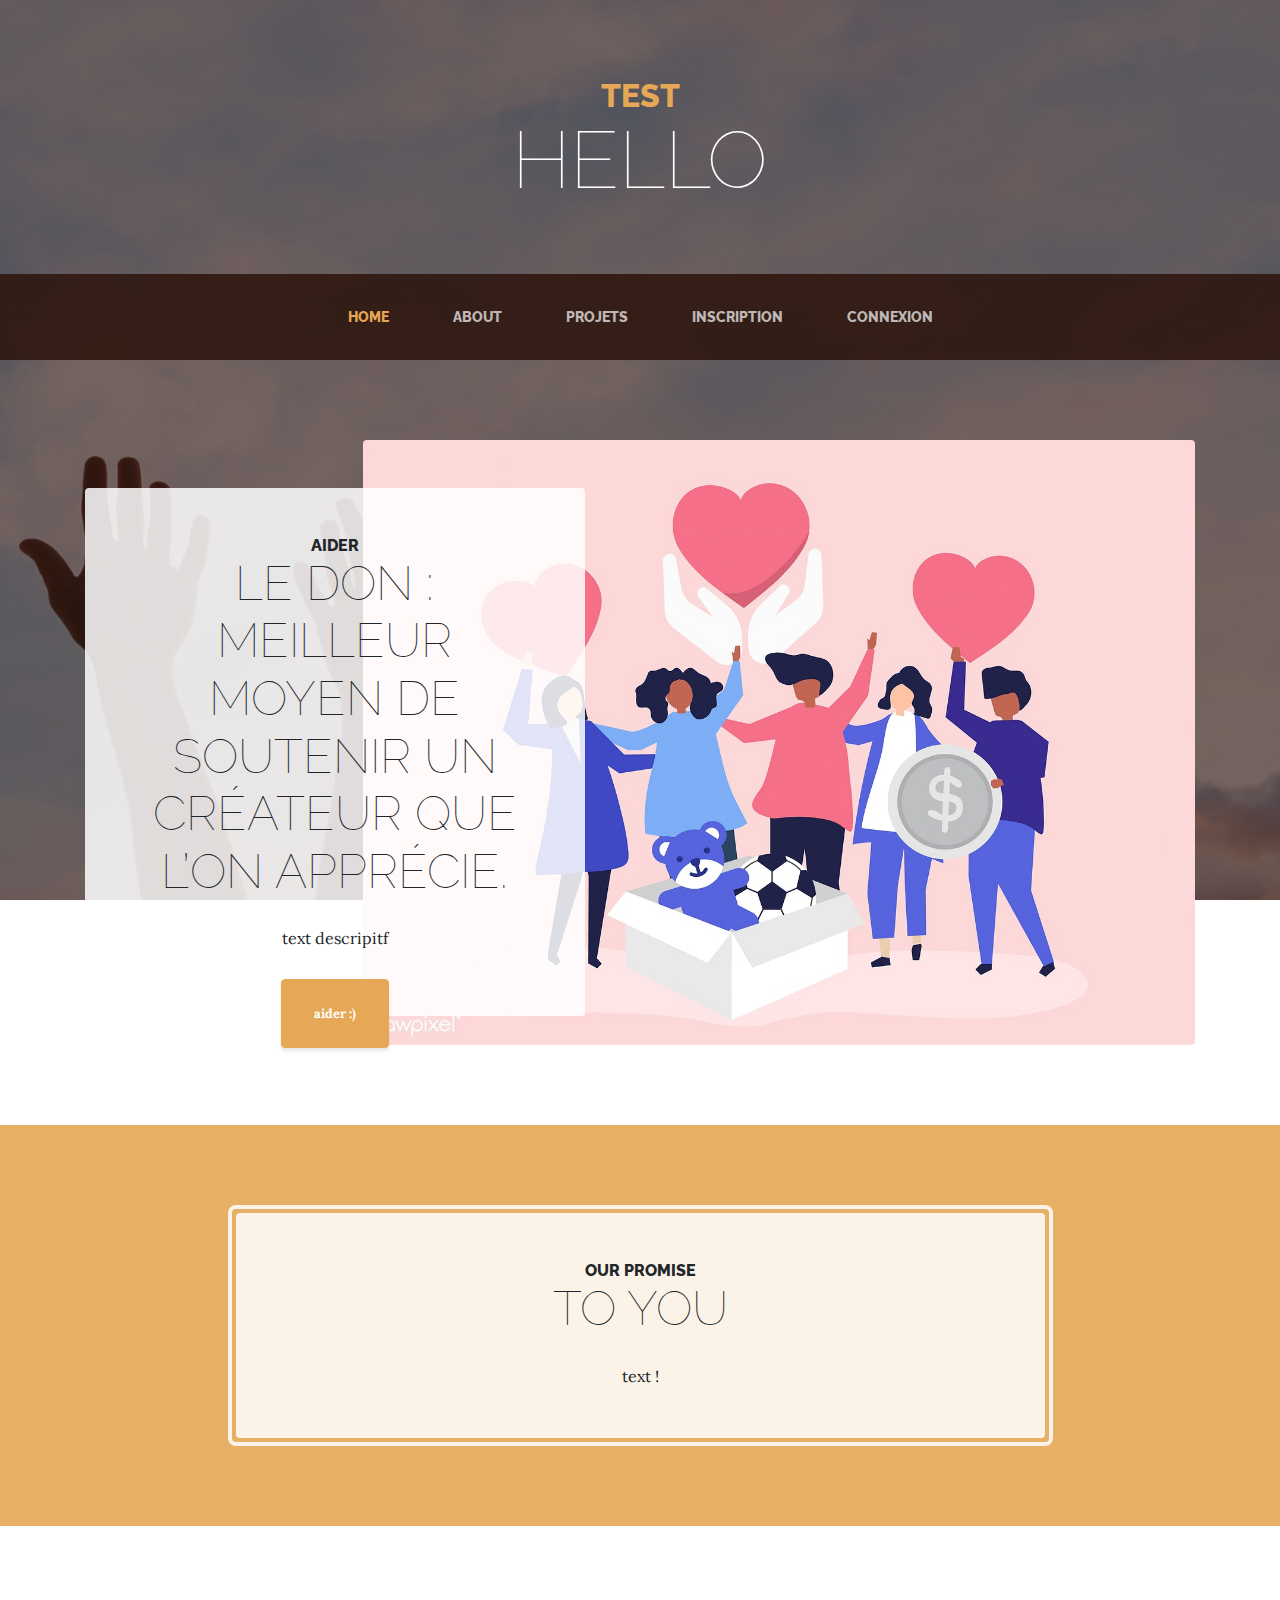
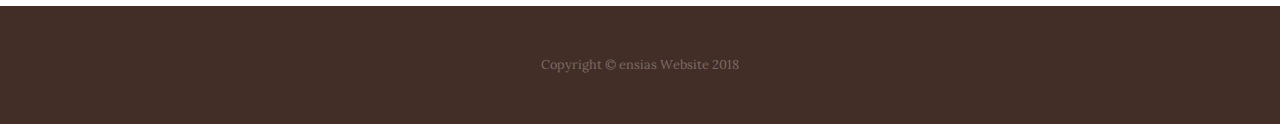
<file: WebContent/index.html>
<!DOCTYPE html>
<html lang="en">

  <head>

    <meta charset="utf-8">
    <meta name="viewport" content="width=device-width, initial-scale=1, shrink-to-fit=no">
    <meta name="description" content="">
    <meta name="author" content="">

    <title>Business Casual - Start Bootstrap Theme</title>

    <!-- Bootstrap core CSS -->
    <link href="vendor/bootstrap/css/bootstrap.min.css" rel="stylesheet">

    <!-- Custom fonts for this template -->
    <link href="https://fonts.googleapis.com/css?family=Raleway:100,100i,200,200i,300,300i,400,400i,500,500i,600,600i,700,700i,800,800i,900,900i" rel="stylesheet">
    <link href="https://fonts.googleapis.com/css?family=Lora:400,400i,700,700i" rel="stylesheet">

    <!-- Custom styles for this template -->
    <link href="css/business-casual.min.css" rel="stylesheet">

  </head>

  <body>

    <h1 class="site-heading text-center text-white d-none d-lg-block">
      <span class="site-heading-upper text-primary mb-3">test</span>
      <span class="site-heading-lower">hello</span>
    </h1>
   
                

    <!-- Navigation -->
    <nav class="navbar navbar-expand-lg navbar-dark py-lg-4" id="mainNav">
      <div class="container">
        <a class="navbar-brand text-uppercase text-expanded font-weight-bold d-lg-none" href="#">Start Bootstrap</a>
        <button class="navbar-toggler" type="button" data-toggle="collapse" data-target="#navbarResponsive" aria-controls="navbarResponsive" aria-expanded="false" aria-label="Toggle navigation">
          <span class="navbar-toggler-icon"></span>
        </button>
        <div class="collapse navbar-collapse" id="navbarResponsive">
          <ul class="navbar-nav mx-auto">
            <li class="nav-item active px-lg-4">
              <a class="nav-link text-uppercase text-expanded" href="index.html">Home
                <span class="sr-only">(current)</span>
              </a>
            </li>
            <li class="nav-item px-lg-4">
              <a class="nav-link text-uppercase text-expanded" href="about.html">About</a>
            </li>
            <li class="nav-item px-lg-4">
              <a class="nav-link text-uppercase text-expanded" href="products.html">Projets</a>
            </li>
            <li class="nav-item px-lg-4">
              <a class="nav-link text-uppercase text-expanded" href="inscription">Inscription</a>
            </li>
             <li class="nav-item px-lg-4">
              <a class="nav-link text-uppercase text-expanded" href="connexion">Connexion</a>
            </li>
          </ul>
        </div>
      </div>
    </nav>

    <section class="page-section clearfix">
      <div class="container">
        <div class="intro">
          <img class="intro-img img-fluid mb-3 mb-lg-0 rounded" src="img/intro.jpg" alt="">
          <div class="intro-text left-0 text-center bg-faded p-5 rounded">
            <h2 class="section-heading mb-4">
              <span class="section-heading-upper">aider</span>
              <span class="section-heading-lower">Le don : meilleur moyen de soutenir un créateur que l’on apprécie.</span>
            </h2>
            <p class="mb-3">text descripitf
            </p>
            <div class="intro-button mx-auto">
              <a class="btn btn-primary btn-xl" href="#">aider :)</a>
            </div>
          </div>
        </div>
      </div>
    </section>

    <section class="page-section cta">
      <div class="container">
        <div class="row">
          <div class="col-xl-9 mx-auto">
            <div class="cta-inner text-center rounded">
              <h2 class="section-heading mb-4">
                <span class="section-heading-upper">Our Promise</span>
                <span class="section-heading-lower">To You</span>
              </h2>
              <p class="mb-0">text !</p>
            </div>
          </div>
        </div>
      </div>
    </section>

    <footer class="footer text-faded text-center py-5">
      <div class="container">
        <p class="m-0 small">Copyright &copy; ensias Website 2018</p>
      </div>
    </footer>

    <!-- Bootstrap core JavaScript -->
    <script src="vendor/jquery/jquery.min.js"></script>
    <script src="vendor/bootstrap/js/bootstrap.bundle.min.js"></script>

  </body>

</html>
</file>
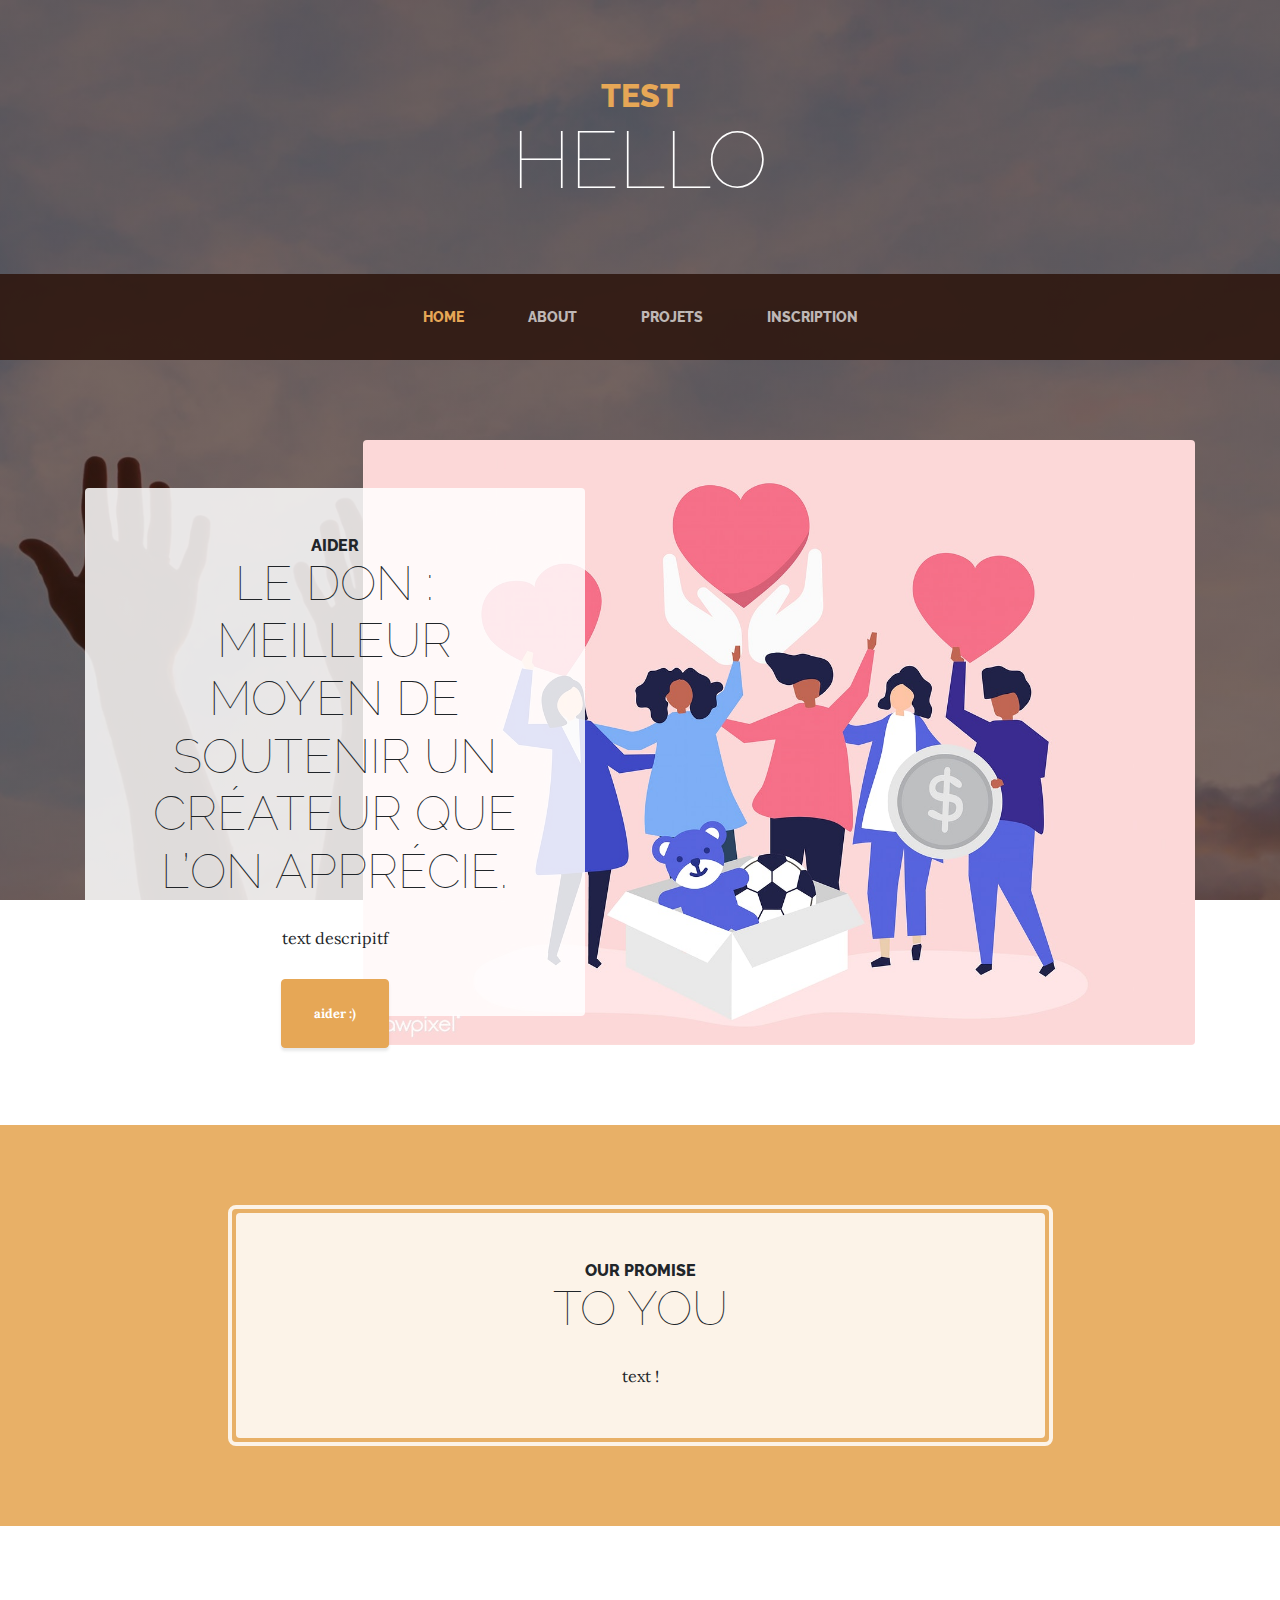
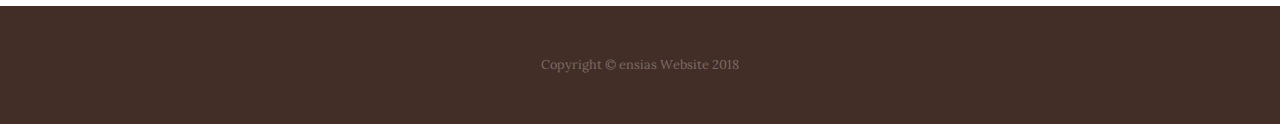
<file: Teamwork/iliass/WebContent/index.html>
<!DOCTYPE html>
<html lang="en">

  <head>

    <meta charset="utf-8">
    <meta name="viewport" content="width=device-width, initial-scale=1, shrink-to-fit=no">
    <meta name="description" content="">
    <meta name="author" content="">

    <title>Business Casual - Start Bootstrap Theme</title>

    <!-- Bootstrap core CSS -->
    <link href="vendor/bootstrap/css/bootstrap.min.css" rel="stylesheet">

    <!-- Custom fonts for this template -->
    <link href="https://fonts.googleapis.com/css?family=Raleway:100,100i,200,200i,300,300i,400,400i,500,500i,600,600i,700,700i,800,800i,900,900i" rel="stylesheet">
    <link href="https://fonts.googleapis.com/css?family=Lora:400,400i,700,700i" rel="stylesheet">

    <!-- Custom styles for this template -->
    <link href="css/business-casual.min.css" rel="stylesheet">

  </head>

  <body>

    <h1 class="site-heading text-center text-white d-none d-lg-block">
      <span class="site-heading-upper text-primary mb-3">test</span>
      <span class="site-heading-lower">hello</span>
    </h1>
   
                

    <!-- Navigation -->
    <nav class="navbar navbar-expand-lg navbar-dark py-lg-4" id="mainNav">
      <div class="container">
        <a class="navbar-brand text-uppercase text-expanded font-weight-bold d-lg-none" href="#">Start Bootstrap</a>
        <button class="navbar-toggler" type="button" data-toggle="collapse" data-target="#navbarResponsive" aria-controls="navbarResponsive" aria-expanded="false" aria-label="Toggle navigation">
          <span class="navbar-toggler-icon"></span>
        </button>
        <div class="collapse navbar-collapse" id="navbarResponsive">
          <ul class="navbar-nav mx-auto">
            <li class="nav-item active px-lg-4">
              <a class="nav-link text-uppercase text-expanded" href="index.html">Home
                <span class="sr-only">(current)</span>
              </a>
            </li>
            <li class="nav-item px-lg-4">
              <a class="nav-link text-uppercase text-expanded" href="about.html">About</a>
            </li>
            <li class="nav-item px-lg-4">
              <a class="nav-link text-uppercase text-expanded" href="products.html">Projets</a>
            </li>
            <li class="nav-item px-lg-4">
              <a class="nav-link text-uppercase text-expanded" href="store.html">inscription</a>
            </li>
          </ul>
        </div>
      </div>
    </nav>

    <section class="page-section clearfix">
      <div class="container">
        <div class="intro">
          <img class="intro-img img-fluid mb-3 mb-lg-0 rounded" src="img/intro.jpg" alt="">
          <div class="intro-text left-0 text-center bg-faded p-5 rounded">
            <h2 class="section-heading mb-4">
              <span class="section-heading-upper">aider</span>
              <span class="section-heading-lower">Le don : meilleur moyen de soutenir un créateur que l’on apprécie.</span>
            </h2>
            <p class="mb-3">text descripitf
            </p>
            <div class="intro-button mx-auto">
              <a class="btn btn-primary btn-xl" href="#">aider :)</a>
            </div>
          </div>
        </div>
      </div>
    </section>

    <section class="page-section cta">
      <div class="container">
        <div class="row">
          <div class="col-xl-9 mx-auto">
            <div class="cta-inner text-center rounded">
              <h2 class="section-heading mb-4">
                <span class="section-heading-upper">Our Promise</span>
                <span class="section-heading-lower">To You</span>
              </h2>
              <p class="mb-0">text !</p>
            </div>
          </div>
        </div>
      </div>
    </section>

    <footer class="footer text-faded text-center py-5">
      <div class="container">
        <p class="m-0 small">Copyright &copy; ensias Website 2018</p>
      </div>
    </footer>

    <!-- Bootstrap core JavaScript -->
    <script src="vendor/jquery/jquery.min.js"></script>
    <script src="vendor/bootstrap/js/bootstrap.bundle.min.js"></script>

  </body>

</html>
</file>
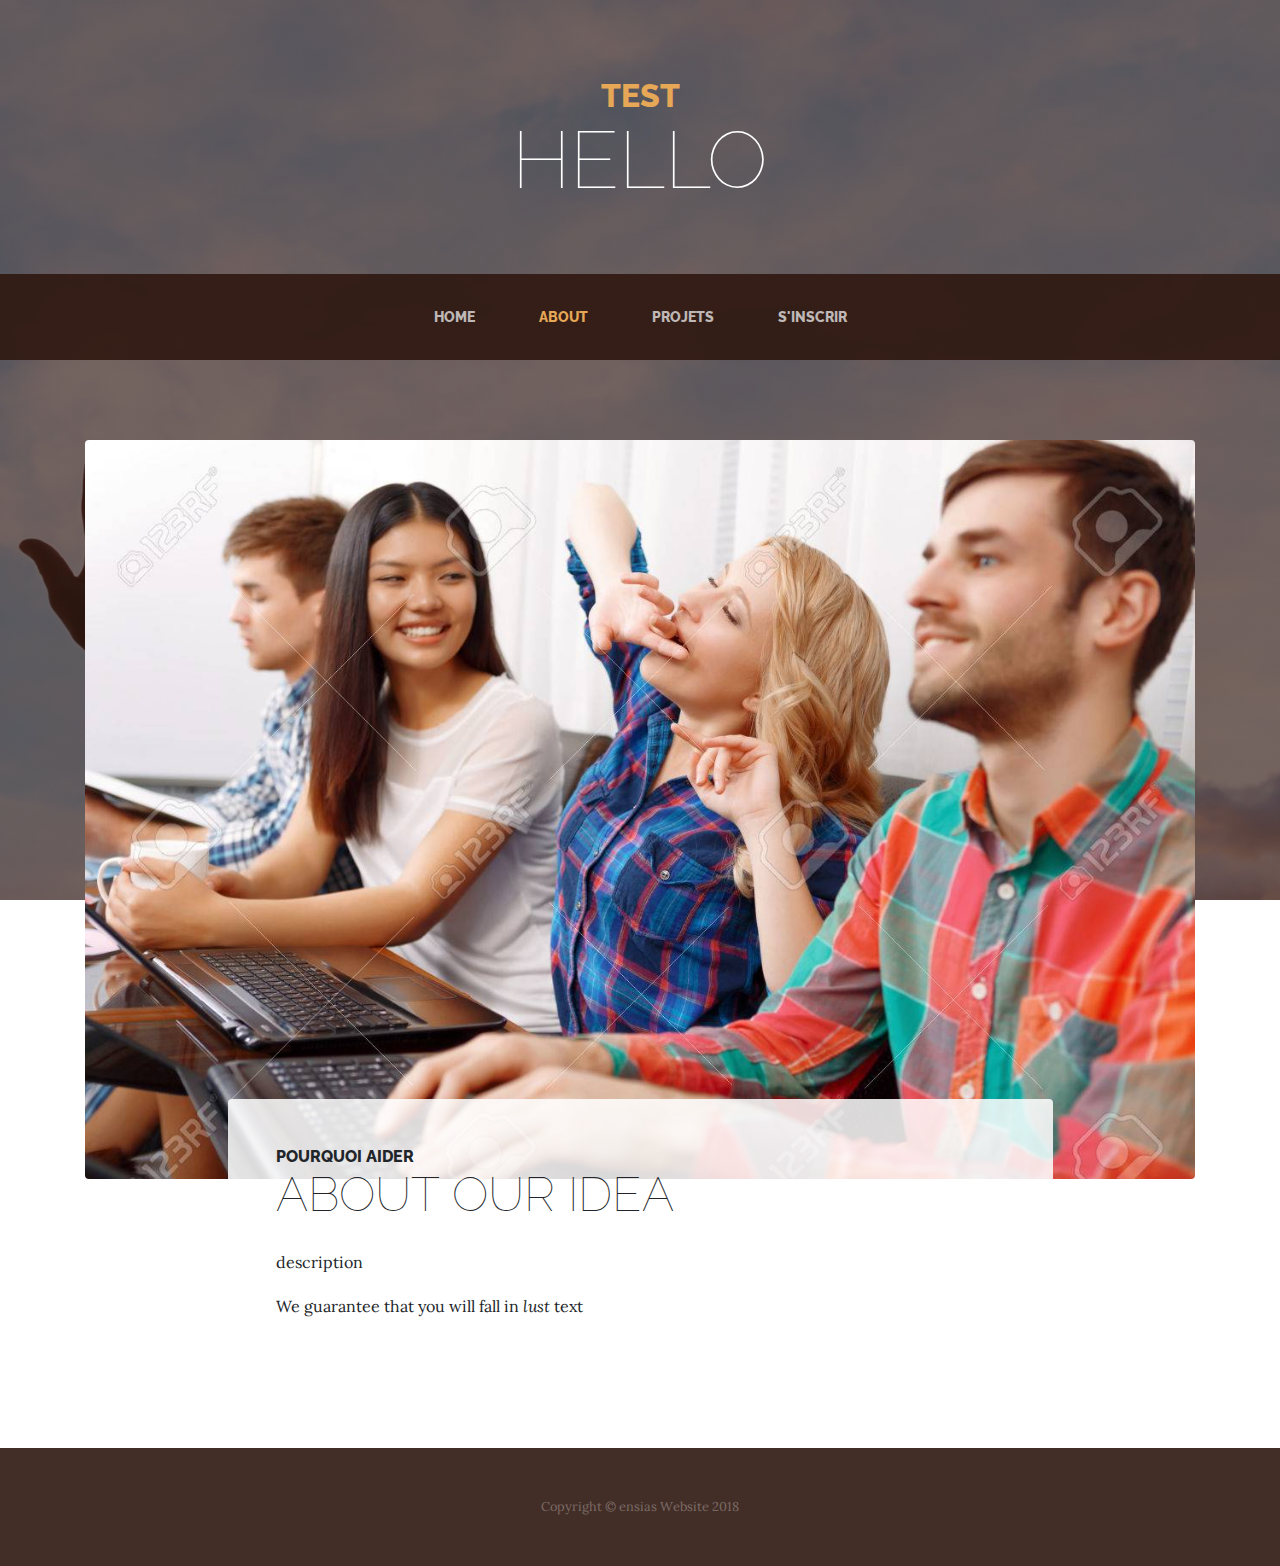
<file: WebContent/about.html>
<!DOCTYPE html>
<html lang="en">

  <head>

    <meta charset="utf-8">
    <meta name="viewport" content="width=device-width, initial-scale=1, shrink-to-fit=no">
    <meta name="description" content="">
    <meta name="author" content="">

    <title>Business Casual - Start Bootstrap Theme</title>

    <!-- Bootstrap core CSS -->
    <link href="vendor/bootstrap/css/bootstrap.min.css" rel="stylesheet">

    <!-- Custom fonts for this template -->
    <link href="https://fonts.googleapis.com/css?family=Raleway:100,100i,200,200i,300,300i,400,400i,500,500i,600,600i,700,700i,800,800i,900,900i" rel="stylesheet">
    <link href="https://fonts.googleapis.com/css?family=Lora:400,400i,700,700i" rel="stylesheet">

    <!-- Custom styles for this template -->
    <link href="css/business-casual.min.css" rel="stylesheet">

  </head>

  <body>

    <h1 class="site-heading text-center text-white d-none d-lg-block">
      <span class="site-heading-upper text-primary mb-3">test</span>
      <span class="site-heading-lower">hello</span>
    </h1>

    <!-- Navigation -->
    <nav class="navbar navbar-expand-lg navbar-dark py-lg-4" id="mainNav">
      <div class="container">
        <a class="navbar-brand text-uppercase text-expanded font-weight-bold d-lg-none" href="#">Start Bootstrap</a>
        <button class="navbar-toggler" type="button" data-toggle="collapse" data-target="#navbarResponsive" aria-controls="navbarResponsive" aria-expanded="false" aria-label="Toggle navigation">
          <span class="navbar-toggler-icon"></span>
        </button>
        <div class="collapse navbar-collapse" id="navbarResponsive">
          <ul class="navbar-nav mx-auto">
            <li class="nav-item px-lg-4">
              <a class="nav-link text-uppercase text-expanded" href="index.html">Home
                <span class="sr-only">(current)</span>
              </a>
            </li>
            <li class="nav-item active px-lg-4">
              <a class="nav-link text-uppercase text-expanded" href="about.html">About</a>
            </li>
            <li class="nav-item px-lg-4">
              <a class="nav-link text-uppercase text-expanded" href="products.html">Projets</a>
            </li>
            <li class="nav-item px-lg-4">
              <a class="nav-link text-uppercase text-expanded" href="store.html">s'inscrir</a>
            </li>
          </ul>
        </div>
      </div>
    </nav>

    <section class="page-section about-heading">
      <div class="container">
        <img class="img-fluid rounded about-heading-img mb-3 mb-lg-0" src="img/about.jpg" alt="">
        <div class="about-heading-content">
          <div class="row">
            <div class="col-xl-9 col-lg-10 mx-auto">
              <div class="bg-faded rounded p-5">
                <h2 class="section-heading mb-4">
                  <span class="section-heading-upper">pourquoi aider</span>
                  <span class="section-heading-lower">About Our idea</span>
                </h2>
                <p> description</p>
                <p class="mb-0">We guarantee that you will fall in <em>lust</em> text</p>
              </div>
            </div>
          </div>
        </div>
      </div>
    </section>

    <footer class="footer text-faded text-center py-5">
      <div class="container">
        <p class="m-0 small">Copyright &copy; ensias Website 2018</p>
      </div>
    </footer>

    <!-- Bootstrap core JavaScript -->
    <script src="vendor/jquery/jquery.min.js"></script>
    <script src="vendor/bootstrap/js/bootstrap.bundle.min.js"></script>

  </body>

</html>
</file>
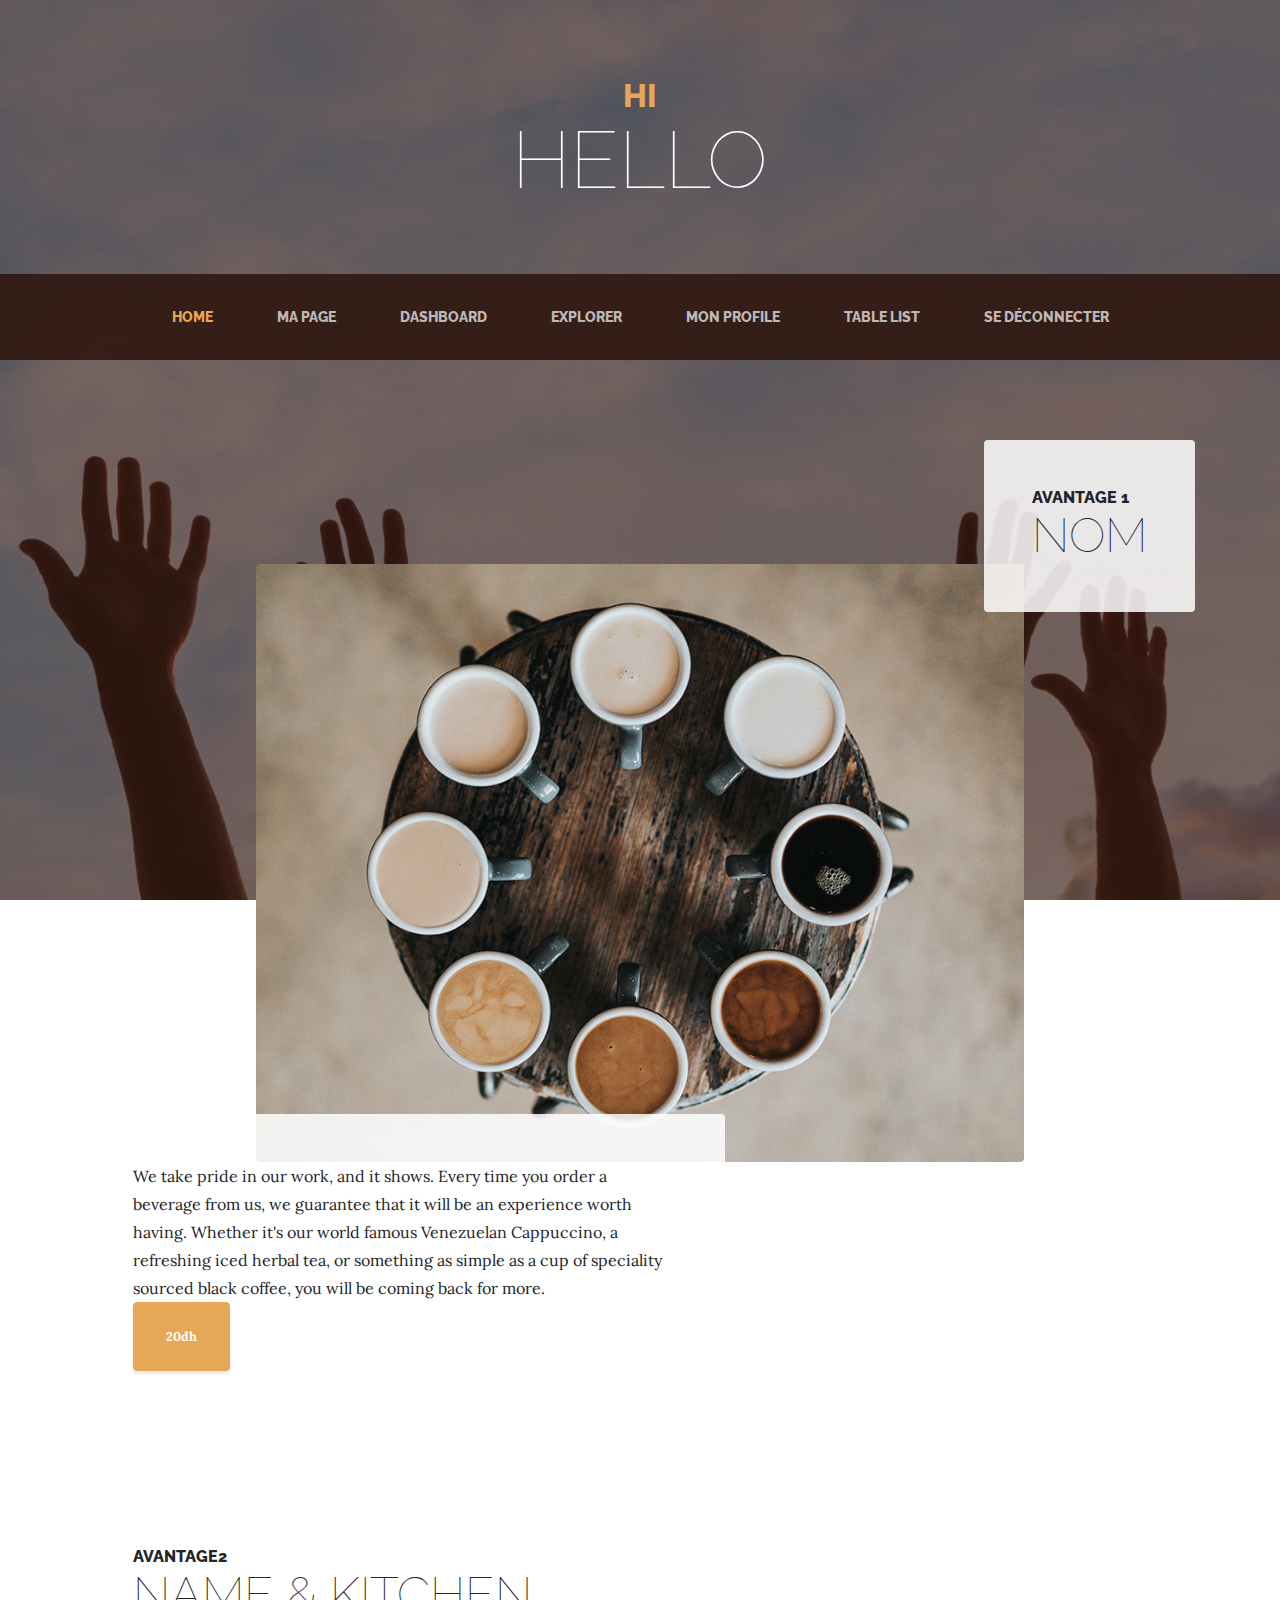
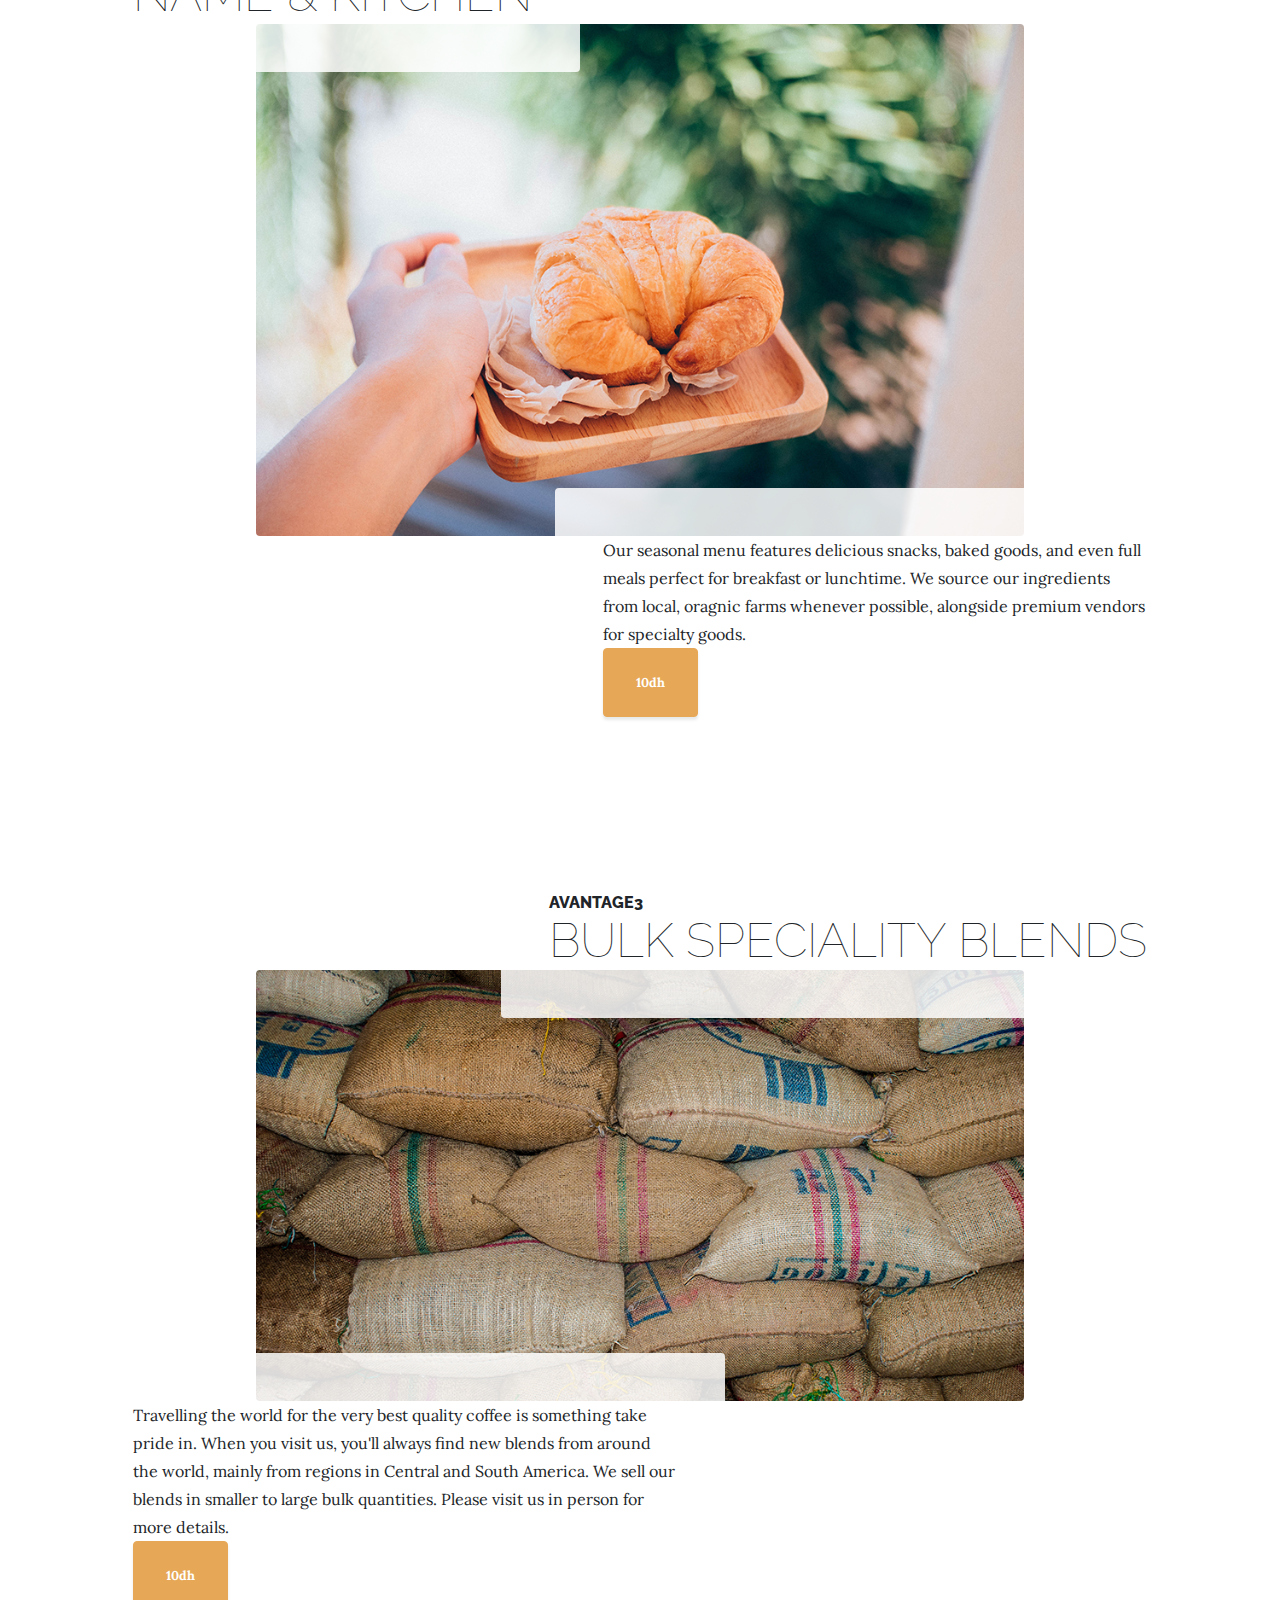
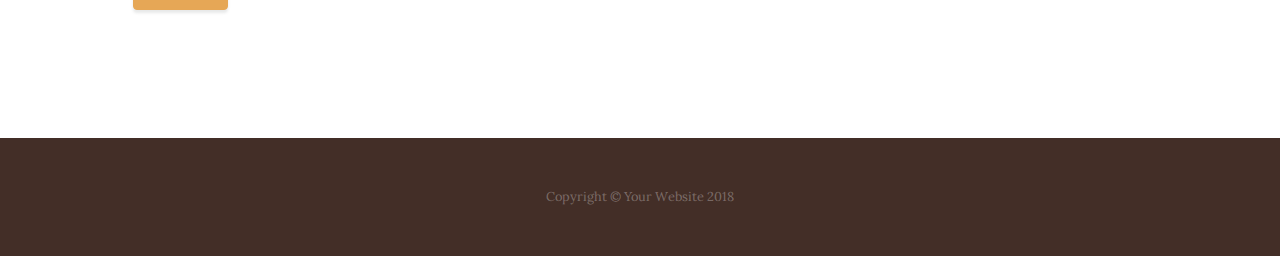
<file: WebContent/benefits.html>
<!DOCTYPE html>
<html lang="en">

  <head>

    <meta charset="utf-8">
    <meta name="viewport" content="width=device-width, initial-scale=1, shrink-to-fit=no">
    <meta name="description" content="">
    <meta name="author" content="">

    <title>Business Casual - Start Bootstrap Theme</title>

    <!-- Bootstrap core CSS -->
    <link href="vendor/bootstrap/css/bootstrap.min.css" rel="stylesheet">

    <!-- Custom fonts for this template -->
    <link href="https://fonts.googleapis.com/css?family=Raleway:100,100i,200,200i,300,300i,400,400i,500,500i,600,600i,700,700i,800,800i,900,900i" rel="stylesheet">
    <link href="https://fonts.googleapis.com/css?family=Lora:400,400i,700,700i" rel="stylesheet">

    <!-- Custom styles for this template -->
    <link href="css/business-casual.min.css" rel="stylesheet">

  </head>

  <body>

    <h1 class="site-heading text-center text-white d-none d-lg-block">
      <span class="site-heading-upper text-primary mb-3">hi</span>
      <span class="site-heading-lower">hello</span>
    </h1>

    <!-- Navigation -->
    <nav class="navbar navbar-expand-lg navbar-dark py-lg-4" id="mainNav">
      <div class="container">
        <a class="navbar-brand text-uppercase text-expanded font-weight-bold d-lg-none" href="#">Start Bootstrap</a>
        <button class="navbar-toggler" type="button" data-toggle="collapse" data-target="#navbarResponsive" aria-controls="navbarResponsive" aria-expanded="false" aria-label="Toggle navigation">
          <span class="navbar-toggler-icon"></span>
        </button>
        <div class="collapse navbar-collapse" id="navbarResponsive">
          <ul class="navbar-nav mx-auto">
            <li class="nav-item active px-lg-4">
              <a class="nav-link text-uppercase text-expanded" href="#">Home
                <span class="sr-only">(current)</span>
              </a>
            </li>
            <li class="nav-item px-lg-4">
              <a class="nav-link text-uppercase text-expanded" href="pagecreateur.html">ma page</a>
            </li>            
            <li class="nav-item px-lg-4">
              <a class="nav-link text-uppercase text-expanded" href="dashboard.html">Dashboard</a>
            </li>
            <li class="nav-item px-lg-4">
              <a class="nav-link text-uppercase text-expanded" href="products.html">explorer</a>
            </li>            
            <li class="nav-item px-lg-4">
              <a class="nav-link text-uppercase text-expanded" href="user.html">mon profile</a>
            </li>
            <li class="nav-item px-lg-4">
              <a class="nav-link text-uppercase text-expanded" href="table.html">table list</a>
            </li>
            <li class="nav-item px-lg-4">
              <a class="nav-link text-uppercase text-expanded" href="index.html">se déconnecter</a>
            </li>            
            
          </ul>
        </div>
      </div>
    </nav>

    <section class="page-section">
      <div class="container">
        <div class="product-item">
          <div class="product-item-title d-flex">
            <div class="bg-faded p-5 d-flex ml-auto rounded">
              <h2 class="section-heading mb-0">
                <span class="section-heading-upper">avantage 1</span>
                <span class="section-heading-lower">nom</span>
              </h2>
            </div>
          </div>
          <img class="product-item-img mx-auto d-flex rounded img-fluid mb-3 mb-lg-0" src="img/products-01.jpg" alt="">
          <div class="product-item-description d-flex mr-auto">
            <div class="bg-faded p-5 rounded">
              <p class="mb-0">We take pride in our work, and it shows. Every time you order a beverage from us, we guarantee that it will be an experience worth having. Whether it's our world famous Venezuelan Cappuccino, a refreshing iced herbal tea, or something as simple as a cup of speciality sourced black coffee, you will be coming back for more.</p>
              <div class="intro-button mx-auto">
              	<a class="btn btn-primary btn-xl" href="#">20dh</a>
              </div>
            </div>
          </div>
        </div>
      </div>
    </section>

    <section class="page-section">
      <div class="container">
        <div class="product-item">
          <div class="product-item-title d-flex">
            <div class="bg-faded p-5 d-flex mr-auto rounded">
              <h2 class="section-heading mb-0">
                <span class="section-heading-upper">avantage2</span>
                <span class="section-heading-lower">name &amp; Kitchen</span>
              </h2>
            </div>
          </div>
          <img class="product-item-img mx-auto d-flex rounded img-fluid mb-3 mb-lg-0" src="img/products-02.jpg" alt="">
          <div class="product-item-description d-flex ml-auto">
            <div class="bg-faded p-5 rounded">
              <p class="mb-0">Our seasonal menu features delicious snacks, baked goods, and even full meals perfect for breakfast or lunchtime. We source our ingredients from local, oragnic farms whenever possible, alongside premium vendors for specialty goods.</p>
              <div class="intro-button mx-auto">
              	<a class="btn btn-primary btn-xl" href="#">10dh</a>
              </div>              
            </div>
          </div>
        </div>
      </div>
    </section>

    <section class="page-section">
      <div class="container">
        <div class="product-item">
          <div class="product-item-title d-flex">
            <div class="bg-faded p-5 d-flex ml-auto rounded">
              <h2 class="section-heading mb-0">
                <span class="section-heading-upper">avantage3</span>
                <span class="section-heading-lower">Bulk Speciality Blends</span>
              </h2>
            </div>
          </div>
          <img class="product-item-img mx-auto d-flex rounded img-fluid mb-3 mb-lg-0" src="img/products-03.jpg" alt="">
          <div class="product-item-description d-flex mr-auto">
            <div class="bg-faded p-5 rounded">
              <p class="mb-0">Travelling the world for the very best quality coffee is something take pride in. When you visit us, you'll always find new blends from around the world, mainly from regions in Central and South America. We sell our blends in smaller to large bulk quantities. Please visit us in person for more details.</p>
              <div class="intro-button mx-auto">
              	<a class="btn btn-primary btn-xl" href="#">10dh</a>
              </div>              
            </div>
          </div>
        </div>
      </div>
    </section>

    <footer class="footer text-faded text-center py-5">
      <div class="container">
        <p class="m-0 small">Copyright &copy; Your Website 2018</p>
      </div>
    </footer>

    <!-- Bootstrap core JavaScript -->
    <script src="vendor/jquery/jquery.min.js"></script>
    <script src="vendor/bootstrap/js/bootstrap.bundle.min.js"></script>

  </body>

</html>
</file>
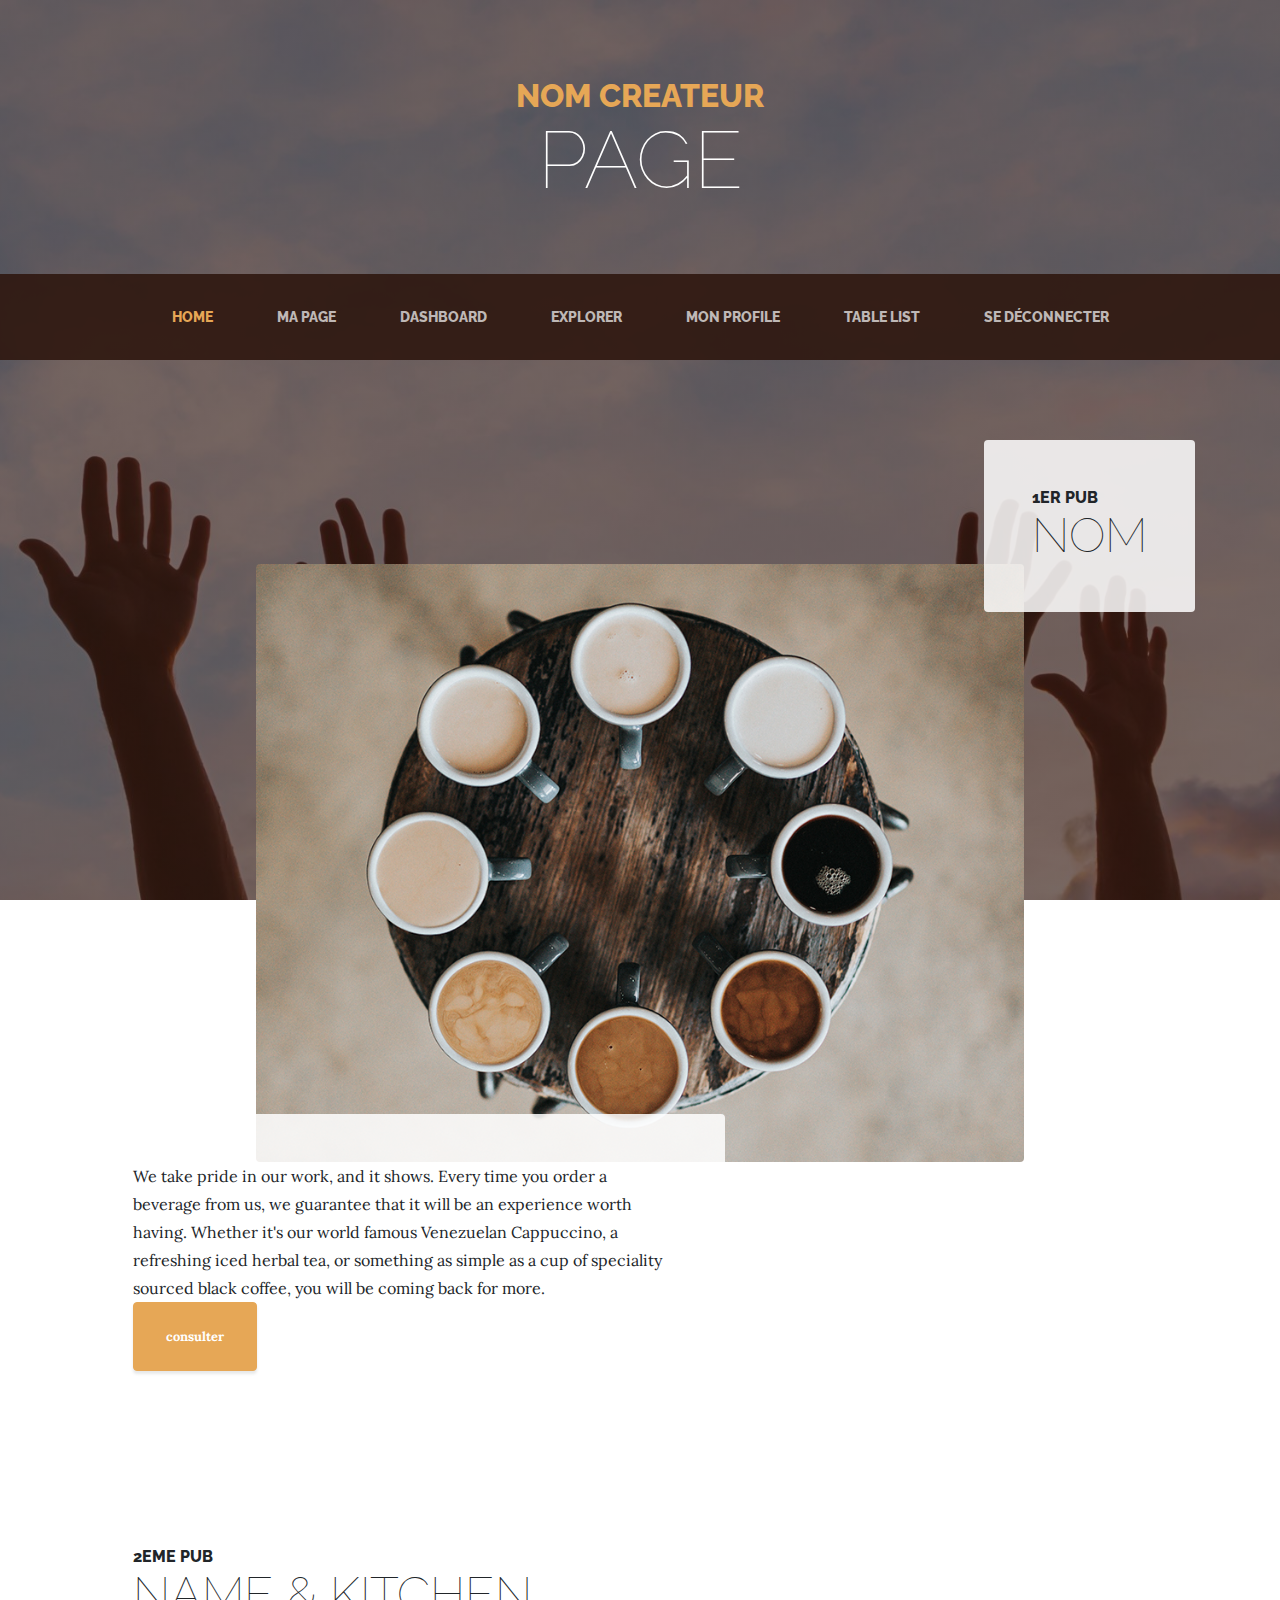
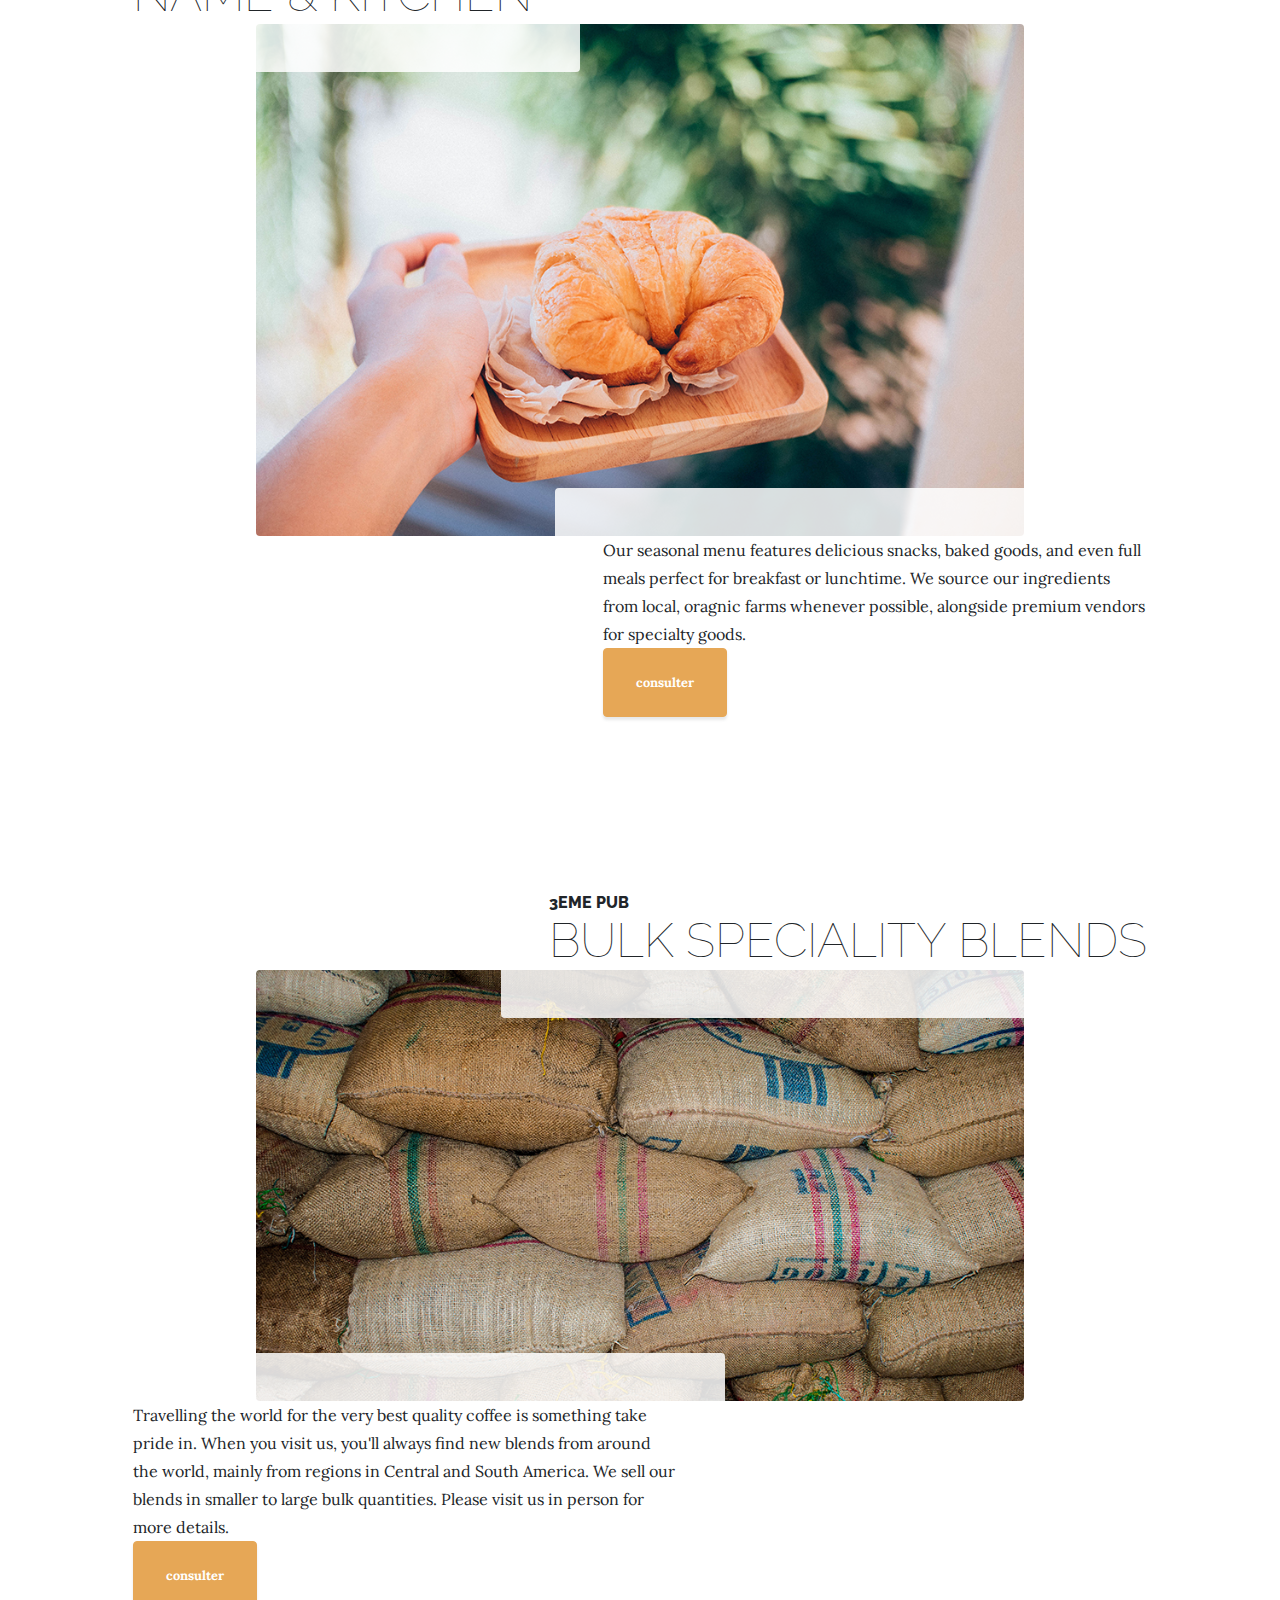
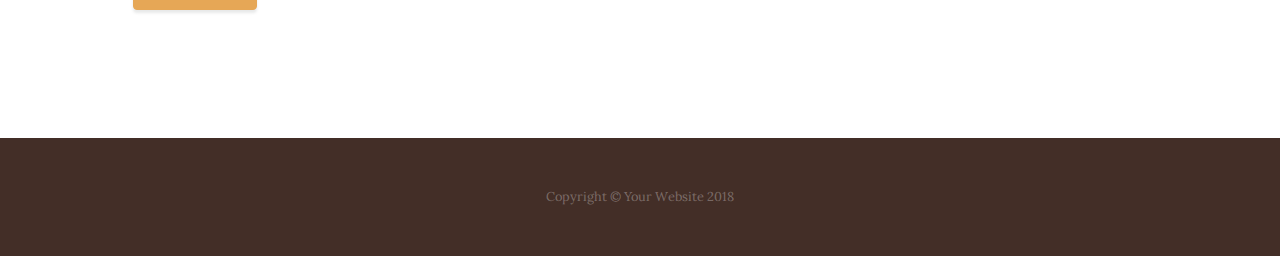
<file: WebContent/pagecreateur.html>
<!DOCTYPE html>
<html lang="en">

  <head>

    <meta charset="utf-8">
    <meta name="viewport" content="width=device-width, initial-scale=1, shrink-to-fit=no">
    <meta name="description" content="">
    <meta name="author" content="">

    <title>Business Casual - Start Bootstrap Theme</title>

    <!-- Bootstrap core CSS -->
    <link href="vendor/bootstrap/css/bootstrap.min.css" rel="stylesheet">

    <!-- Custom fonts for this template -->
    <link href="https://fonts.googleapis.com/css?family=Raleway:100,100i,200,200i,300,300i,400,400i,500,500i,600,600i,700,700i,800,800i,900,900i" rel="stylesheet">
    <link href="https://fonts.googleapis.com/css?family=Lora:400,400i,700,700i" rel="stylesheet">

    <!-- Custom styles for this template -->
    <link href="css/business-casual.min.css" rel="stylesheet">

  </head>

  <body>

    <h1 class="site-heading text-center text-white d-none d-lg-block">
      <span class="site-heading-upper text-primary mb-3">nom createur</span>
      <span class="site-heading-lower">page</span>
    </h1>

    <!-- Navigation -->
    <nav class="navbar navbar-expand-lg navbar-dark py-lg-4" id="mainNav">
      <div class="container">
        <a class="navbar-brand text-uppercase text-expanded font-weight-bold d-lg-none" href="#">Start Bootstrap</a>
        <button class="navbar-toggler" type="button" data-toggle="collapse" data-target="#navbarResponsive" aria-controls="navbarResponsive" aria-expanded="false" aria-label="Toggle navigation">
          <span class="navbar-toggler-icon"></span>
        </button>
        <div class="collapse navbar-collapse" id="navbarResponsive">
          <ul class="navbar-nav mx-auto">
            <li class="nav-item active px-lg-4">
              <a class="nav-link text-uppercase text-expanded" href="store1.html">Home
                <span class="sr-only">(current)</span>
              </a>
            </li>
            <li class="nav-item px-lg-4">
              <a class="nav-link text-uppercase text-expanded" href="pagecreateur.html">ma page</a>
            </li>            
            <li class="nav-item px-lg-4">
              <a class="nav-link text-uppercase text-expanded" href="dashboard.html">Dashboard</a>
            </li>
            <li class="nav-item px-lg-4">
              <a class="nav-link text-uppercase text-expanded" href="products.html">explorer</a>
            </li>            
            <li class="nav-item px-lg-4">
              <a class="nav-link text-uppercase text-expanded" href="user.html">mon profile</a>
            </li>
            <li class="nav-item px-lg-4">
              <a class="nav-link text-uppercase text-expanded" href="table.html">table list</a>
            </li>
            <li class="nav-item px-lg-4">
              <a class="nav-link text-uppercase text-expanded" href="#">se déconnecter</a>
            </li>            
            
          </ul>
        </div>
      </div>
    </nav>


    <section class="page-section">
      <div class="container">
        <div class="product-item">
          <div class="product-item-title d-flex">
            <div class="bg-faded p-5 d-flex ml-auto rounded">
              <h2 class="section-heading mb-0">
                <span class="section-heading-upper">1er pub</span>
                <span class="section-heading-lower">nom</span>
              </h2>
            </div>
          </div>
          <img class="product-item-img mx-auto d-flex rounded img-fluid mb-3 mb-lg-0" src="img/products-01.jpg" alt="">
          <div class="product-item-description d-flex mr-auto">
            <div class="bg-faded p-5 rounded">
              <p class="mb-0">We take pride in our work, and it shows. Every time you order a beverage from us, we guarantee that it will be an experience worth having. Whether it's our world famous Venezuelan Cappuccino, a refreshing iced herbal tea, or something as simple as a cup of speciality sourced black coffee, you will be coming back for more.</p>
              <div class="intro-button mx-auto">
              	<a class="btn btn-primary btn-xl" href="#">consulter</a>
              </div>
            </div>
          </div>
        </div>
      </div>
    </section>

    <section class="page-section">
      <div class="container">
        <div class="product-item">
          <div class="product-item-title d-flex">
            <div class="bg-faded p-5 d-flex mr-auto rounded">
              <h2 class="section-heading mb-0">
                <span class="section-heading-upper">2eme pub</span>
                <span class="section-heading-lower">name &amp; Kitchen</span>
              </h2>
            </div>
          </div>
          <img class="product-item-img mx-auto d-flex rounded img-fluid mb-3 mb-lg-0" src="img/products-02.jpg" alt="">
          <div class="product-item-description d-flex ml-auto">
            <div class="bg-faded p-5 rounded">
              <p class="mb-0">Our seasonal menu features delicious snacks, baked goods, and even full meals perfect for breakfast or lunchtime. We source our ingredients from local, oragnic farms whenever possible, alongside premium vendors for specialty goods.</p>
              <div class="intro-button mx-auto">
              	<a class="btn btn-primary btn-xl" href="#">consulter</a>
              </div>              
            </div>
          </div>
        </div>
      </div>
    </section>

    <section class="page-section">
      <div class="container">
        <div class="product-item">
          <div class="product-item-title d-flex">
            <div class="bg-faded p-5 d-flex ml-auto rounded">
              <h2 class="section-heading mb-0">
                <span class="section-heading-upper">3eme pub</span>
                <span class="section-heading-lower">Bulk Speciality Blends</span>
              </h2>
            </div>
          </div>
          <img class="product-item-img mx-auto d-flex rounded img-fluid mb-3 mb-lg-0" src="img/products-03.jpg" alt="">
          <div class="product-item-description d-flex mr-auto">
            <div class="bg-faded p-5 rounded">
              <p class="mb-0">Travelling the world for the very best quality coffee is something take pride in. When you visit us, you'll always find new blends from around the world, mainly from regions in Central and South America. We sell our blends in smaller to large bulk quantities. Please visit us in person for more details.</p>
              <div class="intro-button mx-auto">
              	<a class="btn btn-primary btn-xl" href="#">consulter</a>
              </div>              
            </div>
          </div>
        </div>
      </div>
    </section>

    <footer class="footer text-faded text-center py-5">
      <div class="container">
        <p class="m-0 small">Copyright &copy; Your Website 2018</p>
      </div>
    </footer>

    <!-- Bootstrap core JavaScript -->
    <script src="vendor/jquery/jquery.min.js"></script>
    <script src="vendor/bootstrap/js/bootstrap.bundle.min.js"></script>

  </body>

</html>
</file>
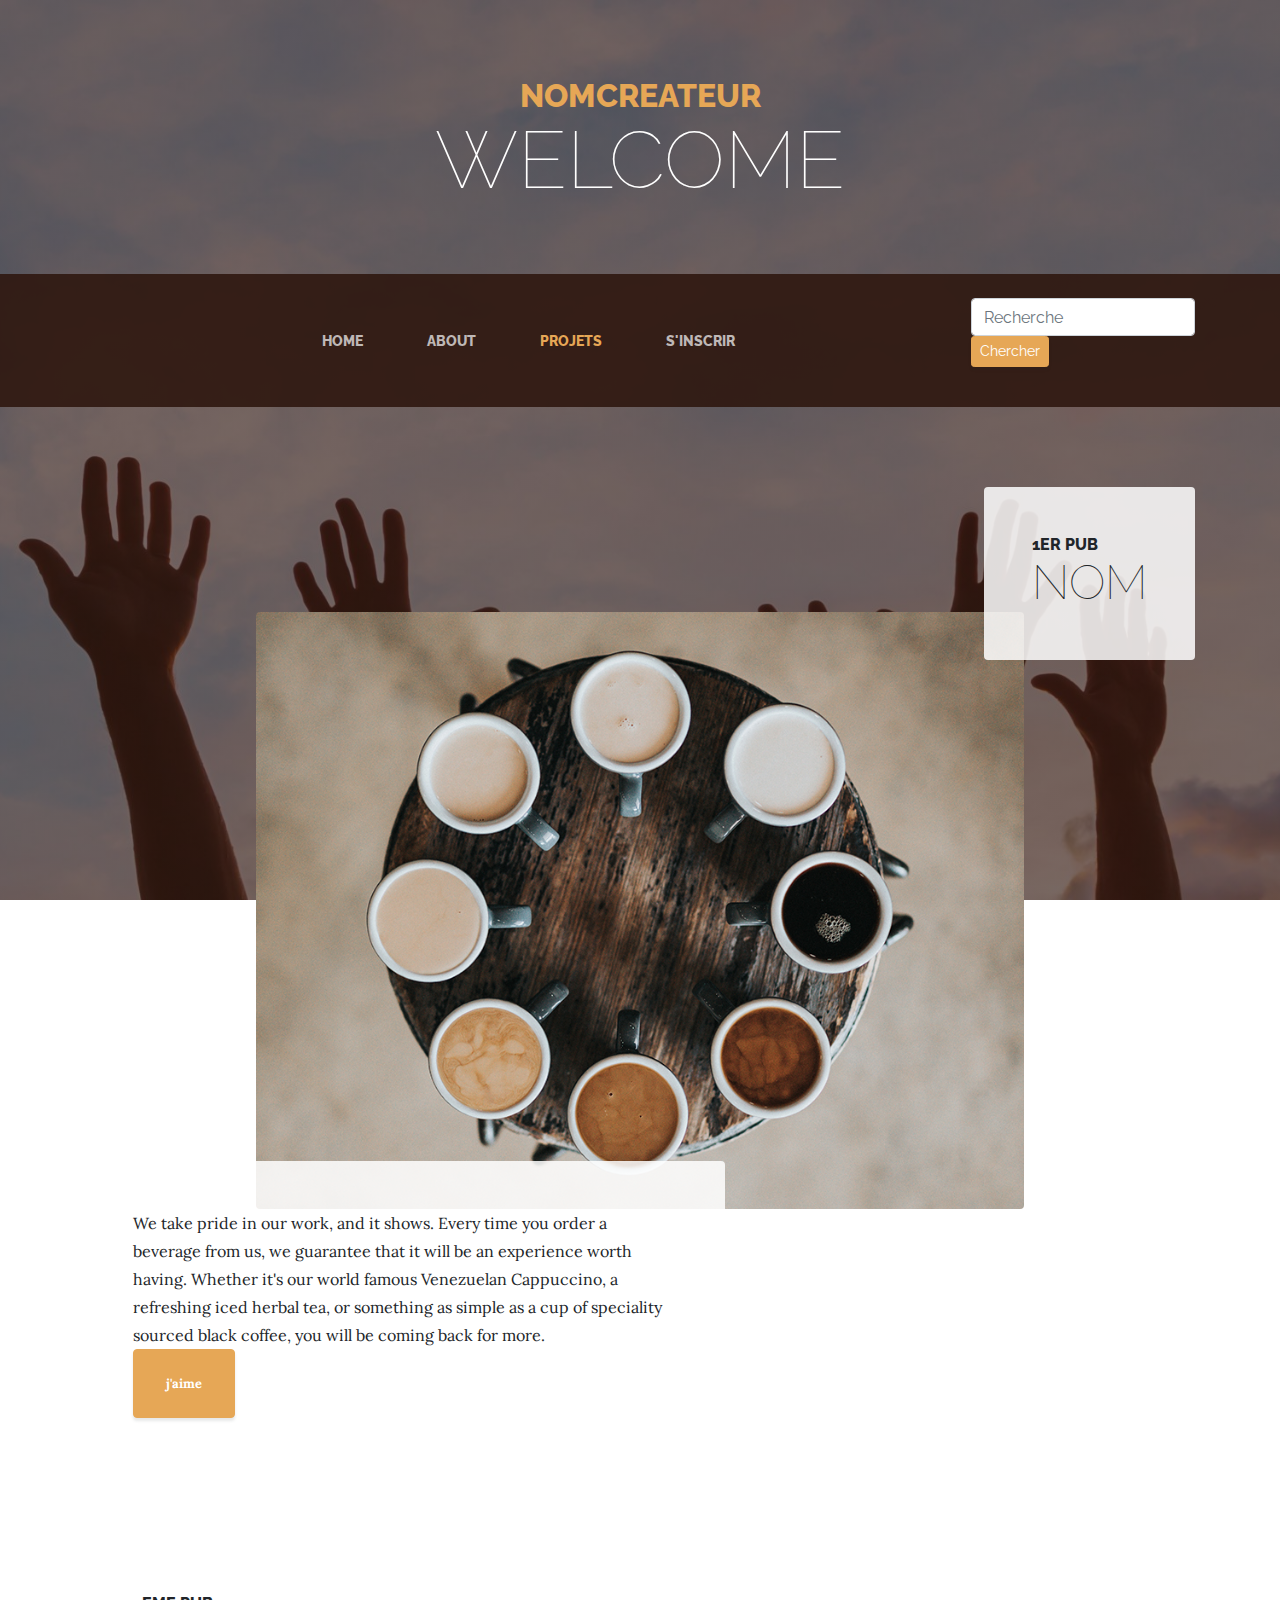
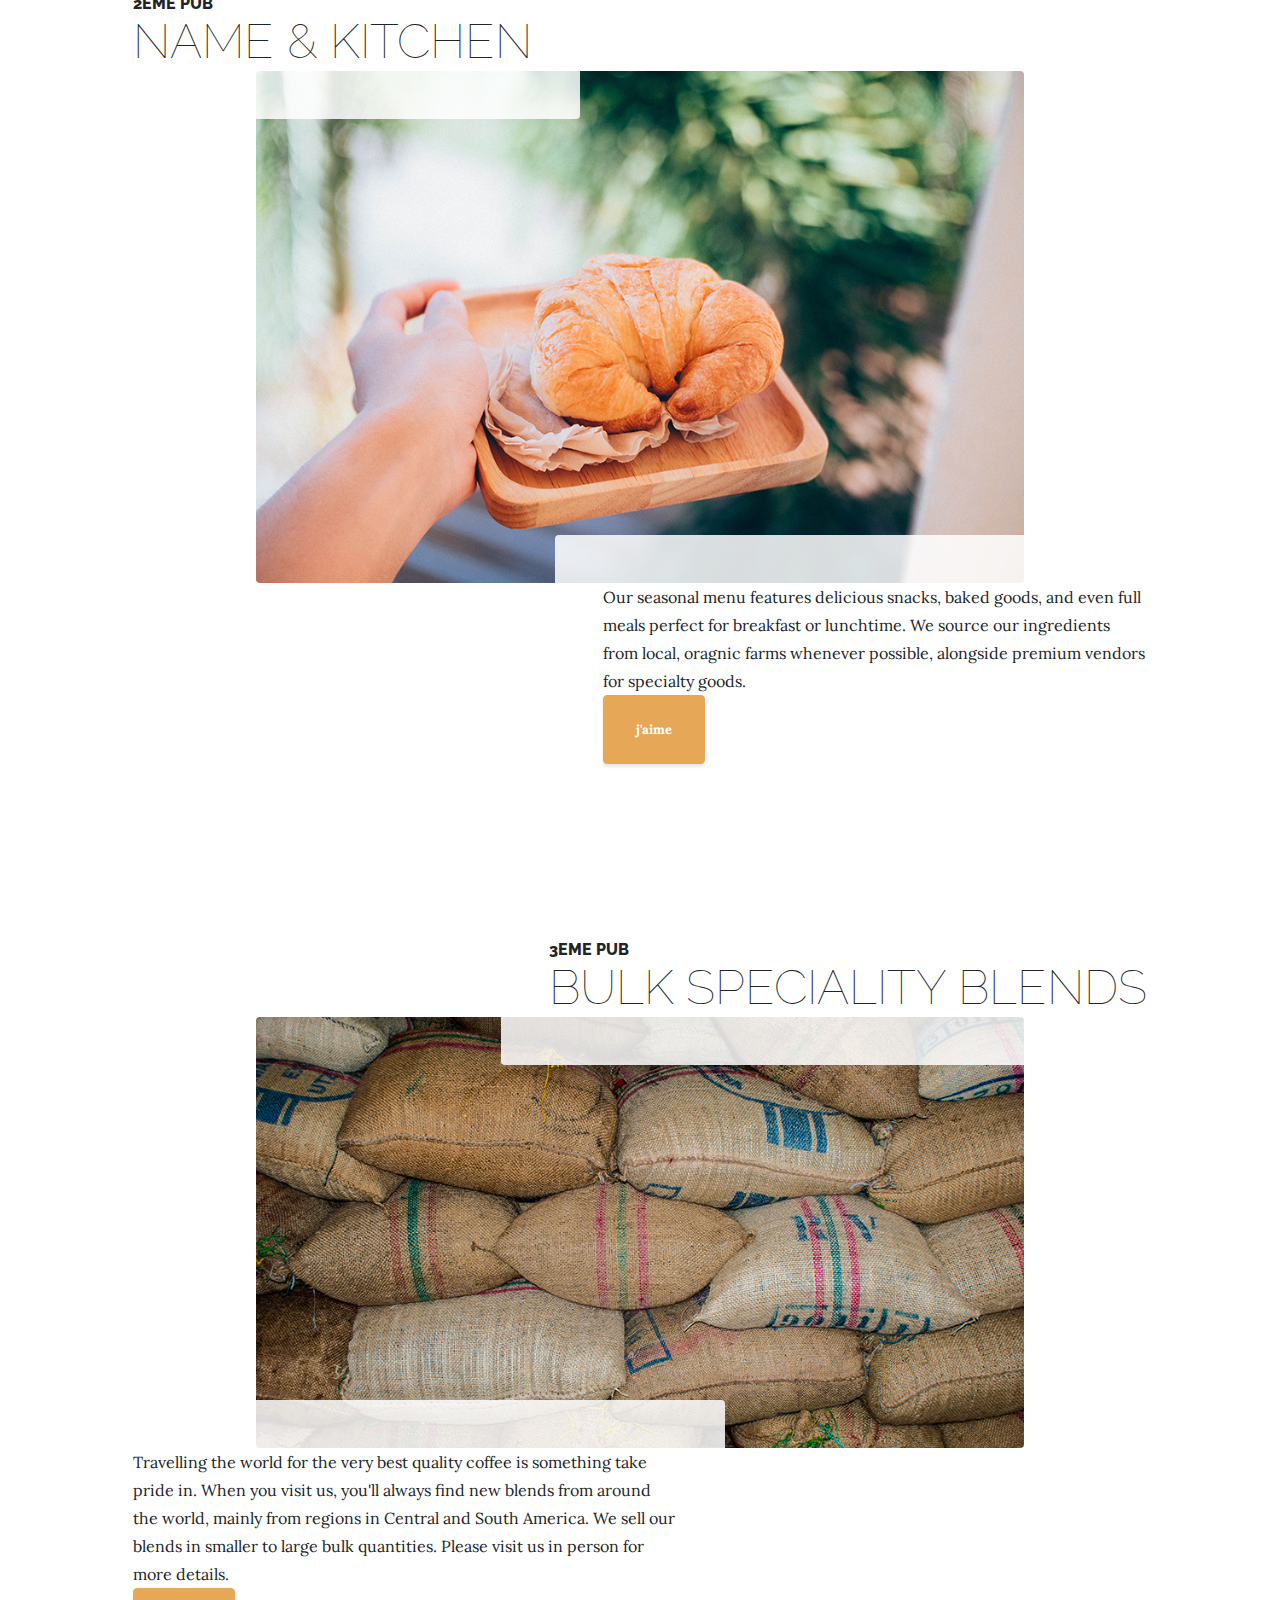
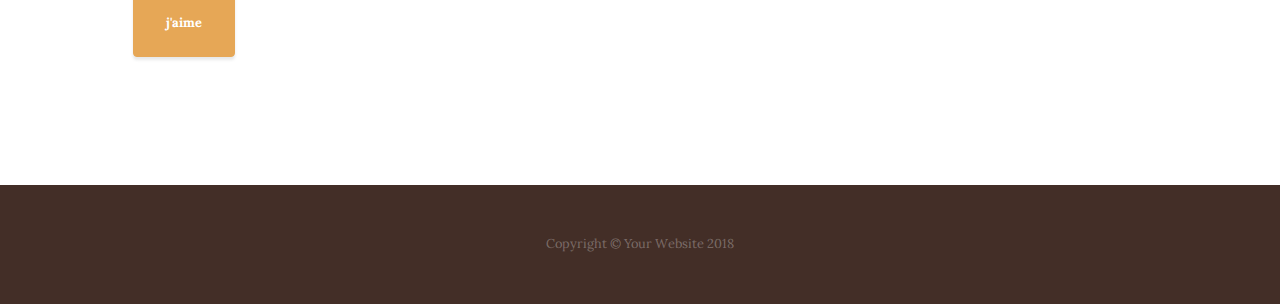
<file: WebContent/pagecreateurconsulte.html>
<!DOCTYPE html>
<html lang="en">

  <head>

    <meta charset="utf-8">
    <meta name="viewport" content="width=device-width, initial-scale=1, shrink-to-fit=no">
    <meta name="description" content="">
    <meta name="author" content="">

    <title>Business Casual - Start Bootstrap Theme</title>

    <!-- Bootstrap core CSS -->
    <link href="vendor/bootstrap/css/bootstrap.min.css" rel="stylesheet">

    <!-- Custom fonts for this template -->
    <link href="https://fonts.googleapis.com/css?family=Raleway:100,100i,200,200i,300,300i,400,400i,500,500i,600,600i,700,700i,800,800i,900,900i" rel="stylesheet">
    <link href="https://fonts.googleapis.com/css?family=Lora:400,400i,700,700i" rel="stylesheet">

    <!-- Custom styles for this template -->
    <link href="css/business-casual.min.css" rel="stylesheet">

  </head>

  <body>

    <h1 class="site-heading text-center text-white d-none d-lg-block">
      <span class="site-heading-upper text-primary mb-3">nomcreateur</span>
      <span class="site-heading-lower">welcome</span>
    </h1>

    <!-- Navigation -->
    <nav class="navbar navbar-expand-lg navbar-dark py-lg-4" id="mainNav">
      <div class="container">
        <a class="navbar-brand text-uppercase text-expanded font-weight-bold d-lg-none" href="#">Start Bootstrap</a>
        <button class="navbar-toggler" type="button" data-toggle="collapse" data-target="#navbarResponsive" aria-controls="navbarResponsive" aria-expanded="false" aria-label="Toggle navigation">
          <span class="navbar-toggler-icon"></span>
        </button>
        <div class="collapse navbar-collapse" id="navbarResponsive">
          <ul class="navbar-nav mx-auto">
            <li class="nav-item px-lg-4">
              <a class="nav-link text-uppercase text-expanded" href="index.html">Home
                <span class="sr-only">(current)</span>
              </a>
            </li>
            <li class="nav-item px-lg-4">
              <a class="nav-link text-uppercase text-expanded" href="about.html">About</a>
            </li>
            <li class="nav-item active px-lg-4">
              <a class="nav-link text-uppercase text-expanded" href="products.html">projets</a>
            </li>
            <li class="nav-item px-lg-4">
              <a class="nav-link text-uppercase text-expanded" href="store.html">s'inscrir</a>
            </li>
          </ul>
        </div>
          <form class="navbar-form navbar-right inline-form">
            <div class="form-group">
               <input type="search" class="input-sm form-control" placeholder="Recherche">
               <button type="submit" class="btn btn-primary btn-sm"><span class="glyphicon glyphicon-eye-open"></span> Chercher</button>
            </div>
          </form>        
      </div>
    </nav>

    <section class="page-section">
      <div class="container">
        <div class="product-item">
          <div class="product-item-title d-flex">
            <div class="bg-faded p-5 d-flex ml-auto rounded">
              <h2 class="section-heading mb-0">
                <span class="section-heading-upper">1er pub</span>
                <span class="section-heading-lower">nom</span>
              </h2>
            </div>
          </div>
          <img class="product-item-img mx-auto d-flex rounded img-fluid mb-3 mb-lg-0" src="img/products-01.jpg" alt="">
          <div class="product-item-description d-flex mr-auto">
            <div class="bg-faded p-5 rounded">
              <p class="mb-0">We take pride in our work, and it shows. Every time you order a beverage from us, we guarantee that it will be an experience worth having. Whether it's our world famous Venezuelan Cappuccino, a refreshing iced herbal tea, or something as simple as a cup of speciality sourced black coffee, you will be coming back for more.</p>
              <div class="intro-button mx-auto">
              	<a class="btn btn-primary btn-xl" href="#">j'aime</a>
              </div>
            </div>
          </div>
        </div>
      </div>
    </section>

    <section class="page-section">
      <div class="container">
        <div class="product-item">
          <div class="product-item-title d-flex">
            <div class="bg-faded p-5 d-flex mr-auto rounded">
              <h2 class="section-heading mb-0">
                <span class="section-heading-upper">2eme pub</span>
                <span class="section-heading-lower">name &amp; Kitchen</span>
              </h2>
            </div>
          </div>
          <img class="product-item-img mx-auto d-flex rounded img-fluid mb-3 mb-lg-0" src="img/products-02.jpg" alt="">
          <div class="product-item-description d-flex ml-auto">
            <div class="bg-faded p-5 rounded">
              <p class="mb-0">Our seasonal menu features delicious snacks, baked goods, and even full meals perfect for breakfast or lunchtime. We source our ingredients from local, oragnic farms whenever possible, alongside premium vendors for specialty goods.</p>
              <div class="intro-button mx-auto">
              	<a class="btn btn-primary btn-xl" href="#">j'aime</a>
              </div>              
            </div>
          </div>
        </div>
      </div>
    </section>

    <section class="page-section">
      <div class="container">
        <div class="product-item">
          <div class="product-item-title d-flex">
            <div class="bg-faded p-5 d-flex ml-auto rounded">
              <h2 class="section-heading mb-0">
                <span class="section-heading-upper">3eme pub</span>
                <span class="section-heading-lower">Bulk Speciality Blends</span>
              </h2>
            </div>
          </div>
          <img class="product-item-img mx-auto d-flex rounded img-fluid mb-3 mb-lg-0" src="img/products-03.jpg" alt="">
          <div class="product-item-description d-flex mr-auto">
            <div class="bg-faded p-5 rounded">
              <p class="mb-0">Travelling the world for the very best quality coffee is something take pride in. When you visit us, you'll always find new blends from around the world, mainly from regions in Central and South America. We sell our blends in smaller to large bulk quantities. Please visit us in person for more details.</p>
              <div class="intro-button mx-auto">
              	<a class="btn btn-primary btn-xl" href="#">j'aime</a>
              </div>              
            </div>
          </div>
        </div>
      </div>
    </section>

    <footer class="footer text-faded text-center py-5">
      <div class="container">
        <p class="m-0 small">Copyright &copy; Your Website 2018</p>
      </div>
    </footer>

    <!-- Bootstrap core JavaScript -->
    <script src="vendor/jquery/jquery.min.js"></script>
    <script src="vendor/bootstrap/js/bootstrap.bundle.min.js"></script>

  </body>

</html>
</file>
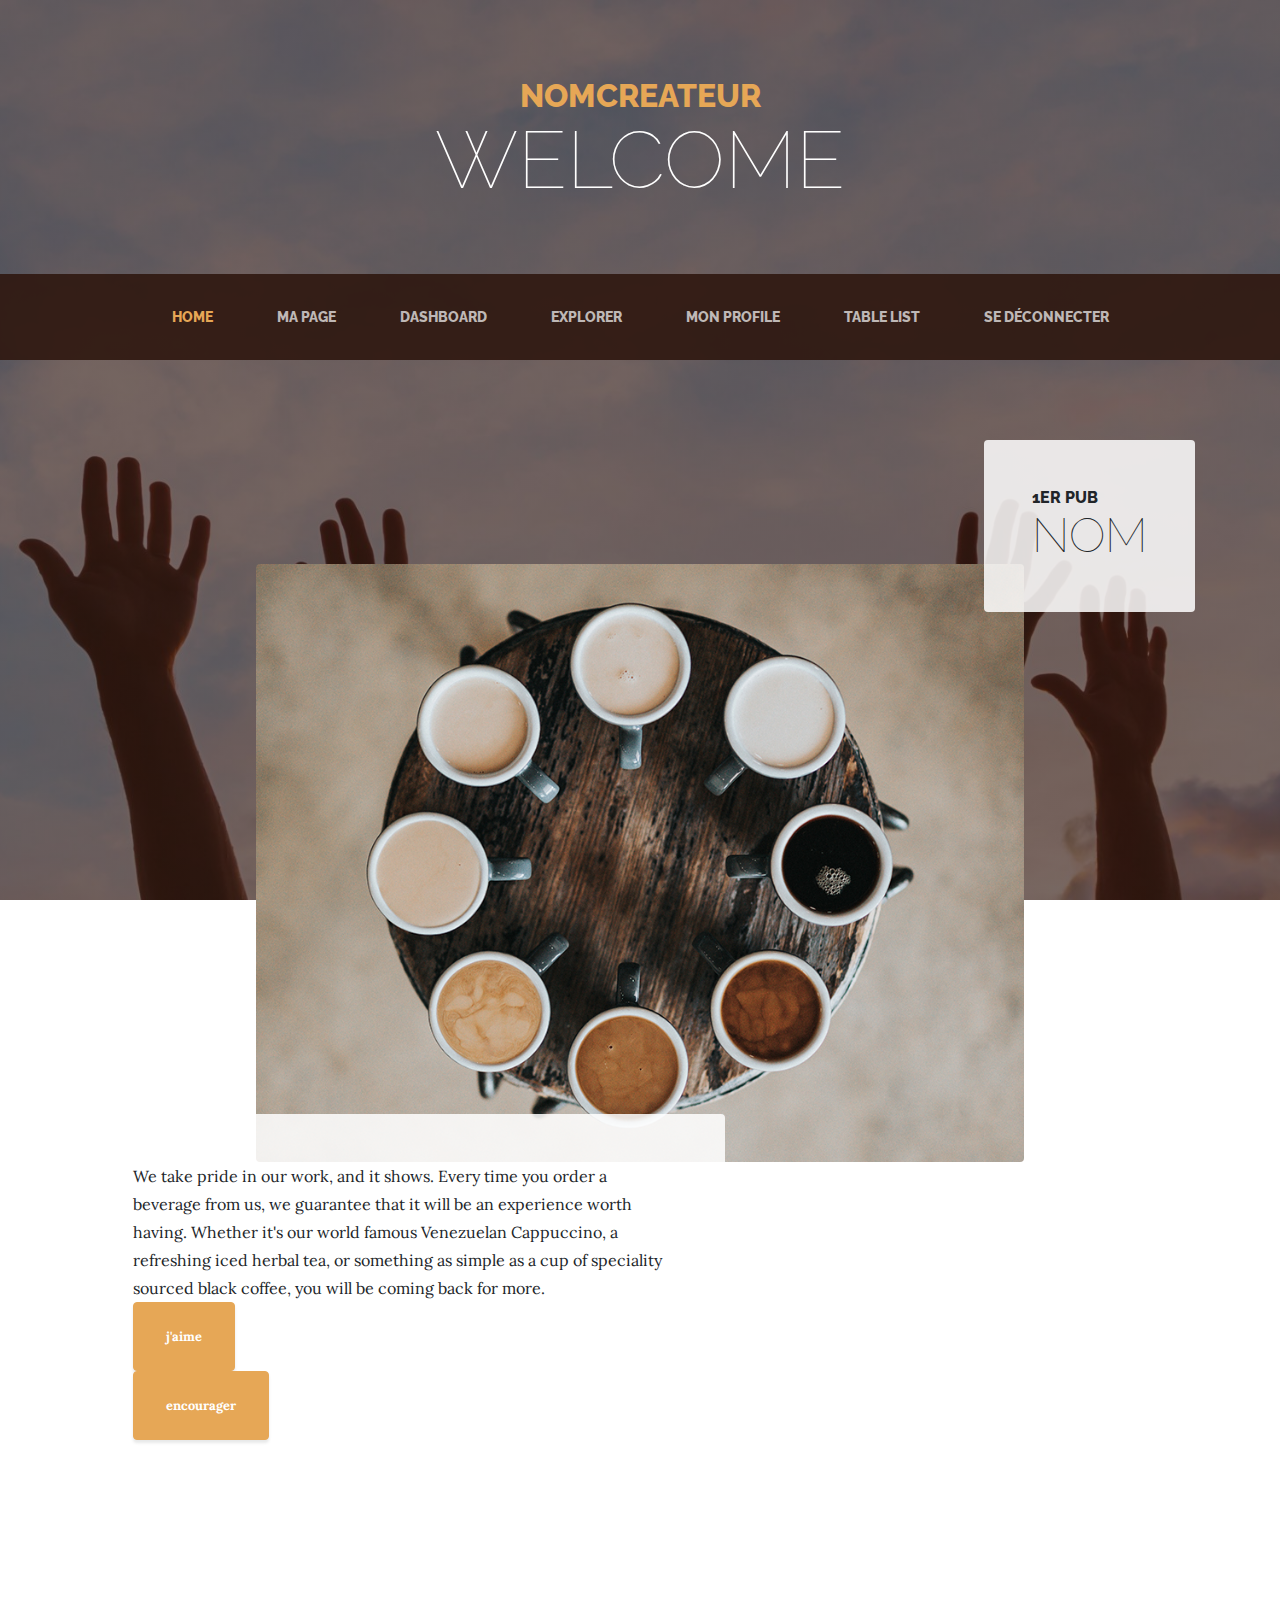
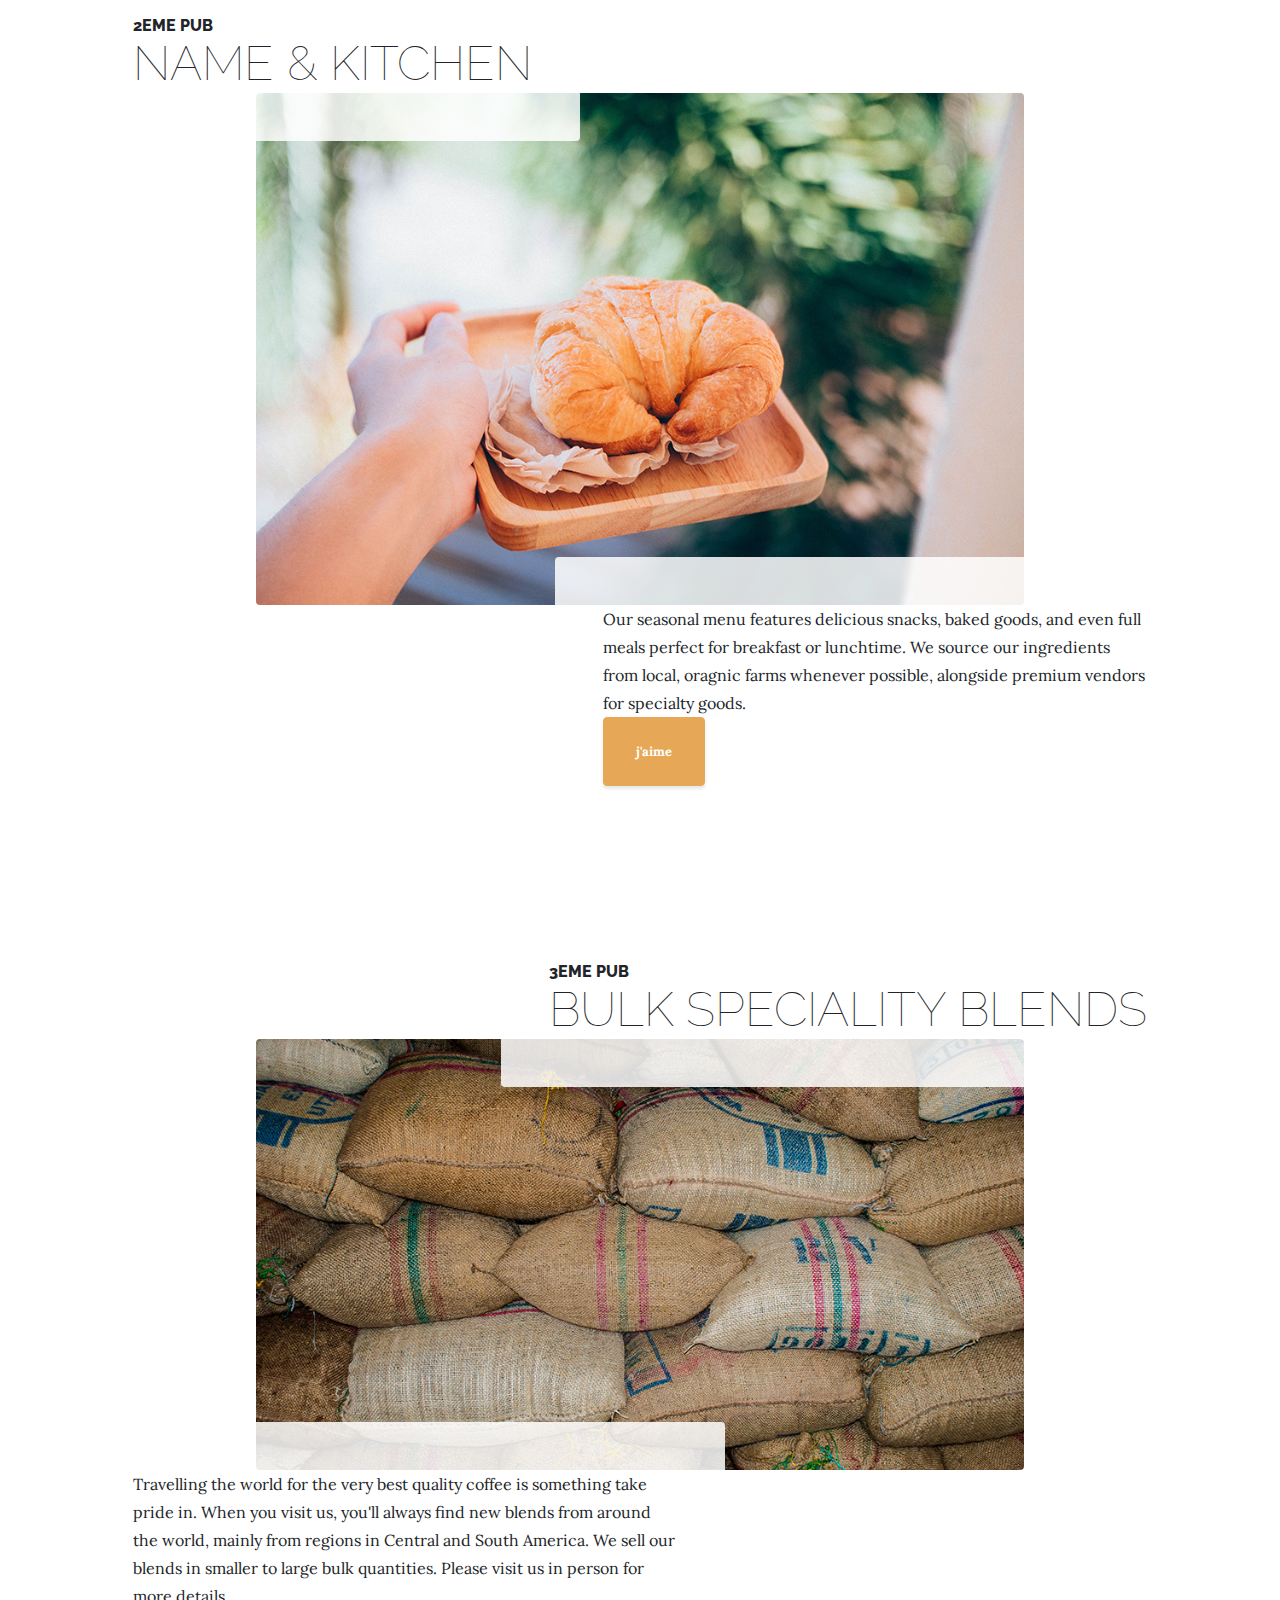
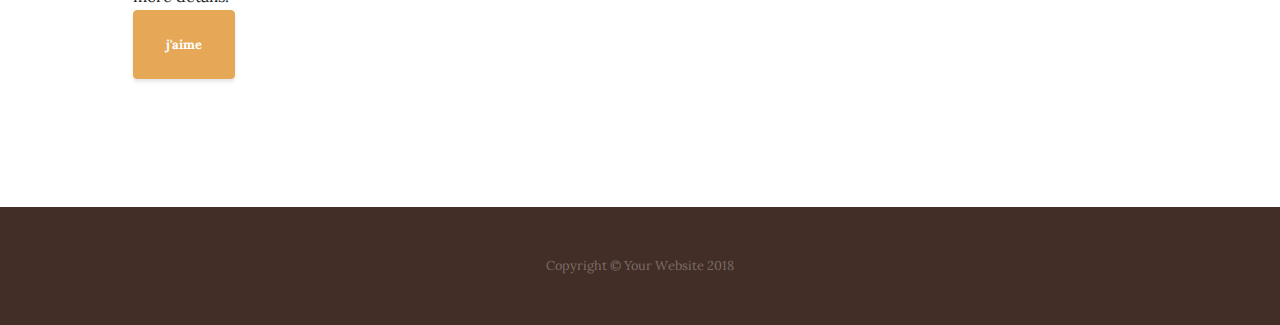
<file: WebContent/pgcreatorconsult.html>
<!DOCTYPE html>
<html lang="en">

  <head>

    <meta charset="utf-8">
    <meta name="viewport" content="width=device-width, initial-scale=1, shrink-to-fit=no">
    <meta name="description" content="">
    <meta name="author" content="">

    <title>Business Casual - Start Bootstrap Theme</title>

    <!-- Bootstrap core CSS -->
    <link href="vendor/bootstrap/css/bootstrap.min.css" rel="stylesheet">

    <!-- Custom fonts for this template -->
    <link href="https://fonts.googleapis.com/css?family=Raleway:100,100i,200,200i,300,300i,400,400i,500,500i,600,600i,700,700i,800,800i,900,900i" rel="stylesheet">
    <link href="https://fonts.googleapis.com/css?family=Lora:400,400i,700,700i" rel="stylesheet">

    <!-- Custom styles for this template -->
    <link href="css/business-casual.min.css" rel="stylesheet">

  </head>

  <body>

    <h1 class="site-heading text-center text-white d-none d-lg-block">
      <span class="site-heading-upper text-primary mb-3">nomcreateur</span>
      <span class="site-heading-lower">welcome</span>
    </h1>

    <!-- Navigation -->
    <nav class="navbar navbar-expand-lg navbar-dark py-lg-4" id="mainNav">
      <div class="container">
        <a class="navbar-brand text-uppercase text-expanded font-weight-bold d-lg-none" href="#">Start Bootstrap</a>
        <button class="navbar-toggler" type="button" data-toggle="collapse" data-target="#navbarResponsive" aria-controls="navbarResponsive" aria-expanded="false" aria-label="Toggle navigation">
          <span class="navbar-toggler-icon"></span>
        </button>
        <div class="collapse navbar-collapse" id="navbarResponsive">
          <ul class="navbar-nav mx-auto">
            <li class="nav-item active px-lg-4">
              <a class="nav-link text-uppercase text-expanded" href="#">Home
                <span class="sr-only">(current)</span>
              </a>
            </li>
            <li class="nav-item px-lg-4">
              <a class="nav-link text-uppercase text-expanded" href="pagecreateur.html">ma page</a>
            </li>            
            <li class="nav-item px-lg-4">
              <a class="nav-link text-uppercase text-expanded" href="dashboard.html">Dashboard</a>
            </li>
            <li class="nav-item px-lg-4">
              <a class="nav-link text-uppercase text-expanded" href="products2.html">explorer</a>
            </li>            
            <li class="nav-item px-lg-4">
              <a class="nav-link text-uppercase text-expanded" href="user.html">mon profile</a>
            </li>
            <li class="nav-item px-lg-4">
              <a class="nav-link text-uppercase text-expanded" href="table.html">table list</a>
            </li>
            <li class="nav-item px-lg-4">
              <a class="nav-link text-uppercase text-expanded" href="index.html">se déconnecter</a>
            </li>            
            
          </ul>
        </div>
      </div>
    </nav>


    <section class="page-section">
      <div class="container">
        <div class="product-item">
          <div class="product-item-title d-flex">
            <div class="bg-faded p-5 d-flex ml-auto rounded">
              <h2 class="section-heading mb-0">
                <span class="section-heading-upper">1er pub</span>
                <span class="section-heading-lower">nom</span>
              </h2>
            </div>
          </div>
          <img class="product-item-img mx-auto d-flex rounded img-fluid mb-3 mb-lg-0" src="img/products-01.jpg" alt="">
          <div class="product-item-description d-flex mr-auto">
            <div class="bg-faded p-5 rounded">
              <p class="mb-0">We take pride in our work, and it shows. Every time you order a beverage from us, we guarantee that it will be an experience worth having. Whether it's our world famous Venezuelan Cappuccino, a refreshing iced herbal tea, or something as simple as a cup of speciality sourced black coffee, you will be coming back for more.</p>
              <div class="intro-button mx-auto">
              	<a class="btn btn-primary btn-xl" href="#">j'aime</a>
              </div>
              <div class="intro-button mx-auto">
              	<a class="btn btn-primary btn-xl" href="benefits.html">encourager</a>
              </div>              
            </div>
          </div>
        </div>
      </div>
    </section>

    <section class="page-section">
      <div class="container">
        <div class="product-item">
          <div class="product-item-title d-flex">
            <div class="bg-faded p-5 d-flex mr-auto rounded">
              <h2 class="section-heading mb-0">
                <span class="section-heading-upper">2eme pub</span>
                <span class="section-heading-lower">name &amp; Kitchen</span>
              </h2>
            </div>
          </div>
          <img class="product-item-img mx-auto d-flex rounded img-fluid mb-3 mb-lg-0" src="img/products-02.jpg" alt="">
          <div class="product-item-description d-flex ml-auto">
            <div class="bg-faded p-5 rounded">
              <p class="mb-0">Our seasonal menu features delicious snacks, baked goods, and even full meals perfect for breakfast or lunchtime. We source our ingredients from local, oragnic farms whenever possible, alongside premium vendors for specialty goods.</p>
              <div class="intro-button mx-auto">
              	<a class="btn btn-primary btn-xl" href="#">j'aime</a>
              </div>              
            </div>
          </div>
        </div>
      </div>
    </section>

    <section class="page-section">
      <div class="container">
        <div class="product-item">
          <div class="product-item-title d-flex">
            <div class="bg-faded p-5 d-flex ml-auto rounded">
              <h2 class="section-heading mb-0">
                <span class="section-heading-upper">3eme pub</span>
                <span class="section-heading-lower">Bulk Speciality Blends</span>
              </h2>
            </div>
          </div>
          <img class="product-item-img mx-auto d-flex rounded img-fluid mb-3 mb-lg-0" src="img/products-03.jpg" alt="">
          <div class="product-item-description d-flex mr-auto">
            <div class="bg-faded p-5 rounded">
              <p class="mb-0">Travelling the world for the very best quality coffee is something take pride in. When you visit us, you'll always find new blends from around the world, mainly from regions in Central and South America. We sell our blends in smaller to large bulk quantities. Please visit us in person for more details.</p>
              <div class="intro-button mx-auto">
              	<a class="btn btn-primary btn-xl" href="#">j'aime</a>
              </div>              
            </div>
          </div>
        </div>
      </div>
    </section>

    <footer class="footer text-faded text-center py-5">
      <div class="container">
        <p class="m-0 small">Copyright &copy; Your Website 2018</p>
      </div>
    </footer>

    <!-- Bootstrap core JavaScript -->
    <script src="vendor/jquery/jquery.min.js"></script>
    <script src="vendor/bootstrap/js/bootstrap.bundle.min.js"></script>

  </body>

</html>
</file>
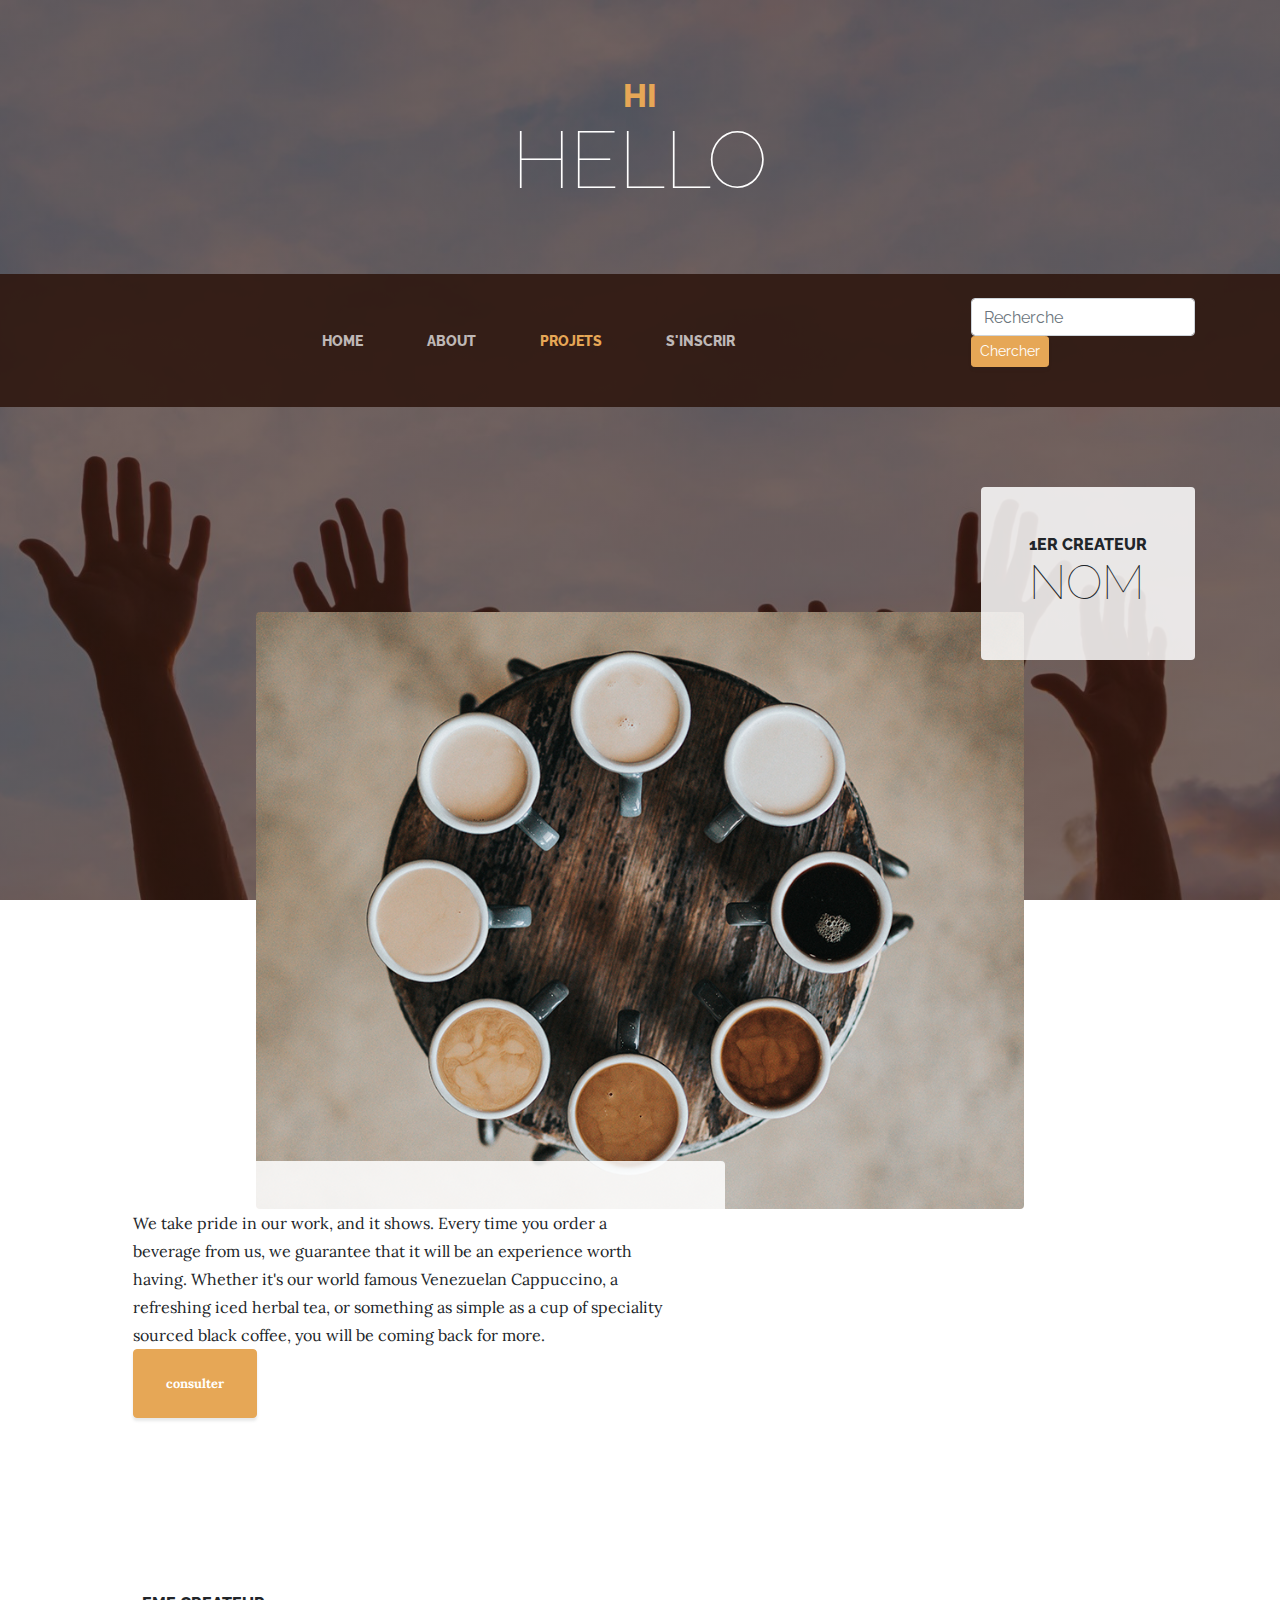
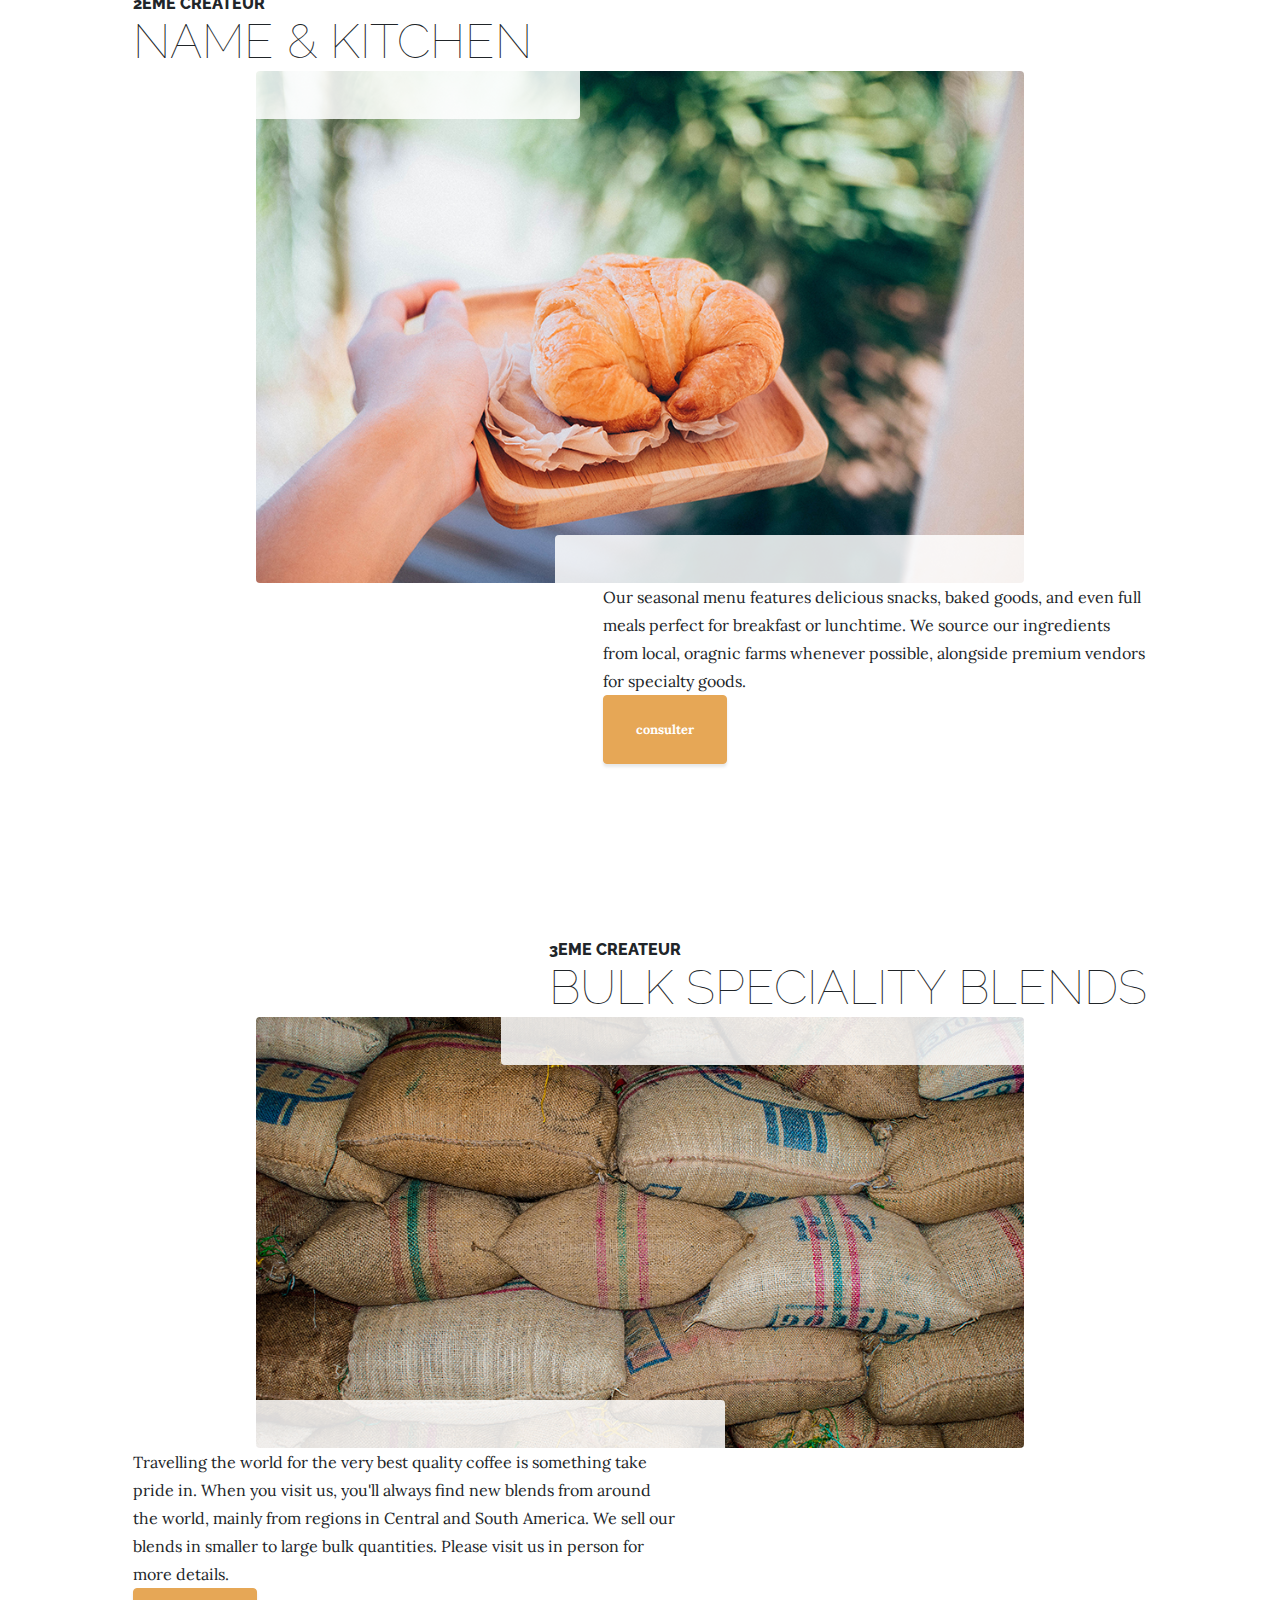
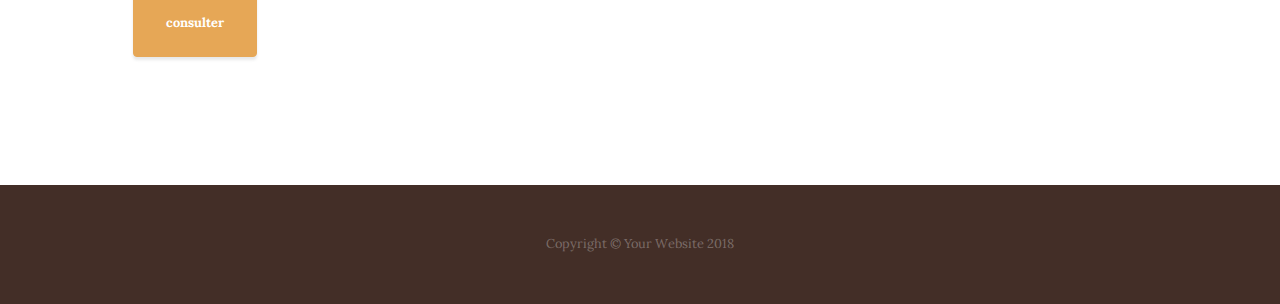
<file: WebContent/products.html>
<!DOCTYPE html>
<html lang="en">

  <head>

    <meta charset="utf-8">
    <meta name="viewport" content="width=device-width, initial-scale=1, shrink-to-fit=no">
    <meta name="description" content="">
    <meta name="author" content="">

    <title>Business Casual - Start Bootstrap Theme</title>

    <!-- Bootstrap core CSS -->
    <link href="vendor/bootstrap/css/bootstrap.min.css" rel="stylesheet">

    <!-- Custom fonts for this template -->
    <link href="https://fonts.googleapis.com/css?family=Raleway:100,100i,200,200i,300,300i,400,400i,500,500i,600,600i,700,700i,800,800i,900,900i" rel="stylesheet">
    <link href="https://fonts.googleapis.com/css?family=Lora:400,400i,700,700i" rel="stylesheet">

    <!-- Custom styles for this template -->
    <link href="css/business-casual.min.css" rel="stylesheet">

  </head>

  <body>

    <h1 class="site-heading text-center text-white d-none d-lg-block">
      <span class="site-heading-upper text-primary mb-3">hi</span>
      <span class="site-heading-lower">hello</span>
    </h1>

    <!-- Navigation -->
    <nav class="navbar navbar-expand-lg navbar-dark py-lg-4" id="mainNav">
      <div class="container">
        <a class="navbar-brand text-uppercase text-expanded font-weight-bold d-lg-none" href="#">Start Bootstrap</a>
        <button class="navbar-toggler" type="button" data-toggle="collapse" data-target="#navbarResponsive" aria-controls="navbarResponsive" aria-expanded="false" aria-label="Toggle navigation">
          <span class="navbar-toggler-icon"></span>
        </button>
        <div class="collapse navbar-collapse" id="navbarResponsive">
          <ul class="navbar-nav mx-auto">
            <li class="nav-item px-lg-4">
              <a class="nav-link text-uppercase text-expanded" href="index.html">Home
                <span class="sr-only">(current)</span>
              </a>
            </li>
            <li class="nav-item px-lg-4">
              <a class="nav-link text-uppercase text-expanded" href="about.html">About</a>
            </li>
            <li class="nav-item active px-lg-4">
              <a class="nav-link text-uppercase text-expanded" href="products.html">projets</a>
            </li>
            <li class="nav-item px-lg-4">
              <a class="nav-link text-uppercase text-expanded" href="store.html">s'inscrir</a>
            </li>
          </ul>
        </div>
          <form class="navbar-form navbar-right inline-form">
            <div class="form-group">
               <input type="search" class="input-sm form-control" placeholder="Recherche">
               <button type="submit" class="btn btn-primary btn-sm"><span class="glyphicon glyphicon-eye-open"></span> Chercher</button>
            </div>
          </form>        
      </div>
    </nav>

    <section class="page-section">
      <div class="container">
        <div class="product-item">
          <div class="product-item-title d-flex">
            <div class="bg-faded p-5 d-flex ml-auto rounded">
              <h2 class="section-heading mb-0">
                <span class="section-heading-upper">1er createur</span>
                <span class="section-heading-lower">nom</span>
              </h2>
            </div>
          </div>
          <img class="product-item-img mx-auto d-flex rounded img-fluid mb-3 mb-lg-0" src="img/products-01.jpg" alt="">
          <div class="product-item-description d-flex mr-auto">
            <div class="bg-faded p-5 rounded">
              <p class="mb-0">We take pride in our work, and it shows. Every time you order a beverage from us, we guarantee that it will be an experience worth having. Whether it's our world famous Venezuelan Cappuccino, a refreshing iced herbal tea, or something as simple as a cup of speciality sourced black coffee, you will be coming back for more.</p>
              <div class="intro-button mx-auto">
              	<a class="btn btn-primary btn-xl" href="pagecreateurconsulte.html">consulter</a>
              </div>
            </div>
          </div>
        </div>
      </div>
    </section>

    <section class="page-section">
      <div class="container">
        <div class="product-item">
          <div class="product-item-title d-flex">
            <div class="bg-faded p-5 d-flex mr-auto rounded">
              <h2 class="section-heading mb-0">
                <span class="section-heading-upper">2eme createur</span>
                <span class="section-heading-lower">name &amp; Kitchen</span>
              </h2>
            </div>
          </div>
          <img class="product-item-img mx-auto d-flex rounded img-fluid mb-3 mb-lg-0" src="img/products-02.jpg" alt="">
          <div class="product-item-description d-flex ml-auto">
            <div class="bg-faded p-5 rounded">
              <p class="mb-0">Our seasonal menu features delicious snacks, baked goods, and even full meals perfect for breakfast or lunchtime. We source our ingredients from local, oragnic farms whenever possible, alongside premium vendors for specialty goods.</p>
              <div class="intro-button mx-auto">
              	<a class="btn btn-primary btn-xl" href="pagecreateurconsulte.html">consulter</a>
              </div>              
            </div>
          </div>
        </div>
      </div>
    </section>

    <section class="page-section">
      <div class="container">
        <div class="product-item">
          <div class="product-item-title d-flex">
            <div class="bg-faded p-5 d-flex ml-auto rounded">
              <h2 class="section-heading mb-0">
                <span class="section-heading-upper">3eme createur</span>
                <span class="section-heading-lower">Bulk Speciality Blends</span>
              </h2>
            </div>
          </div>
          <img class="product-item-img mx-auto d-flex rounded img-fluid mb-3 mb-lg-0" src="img/products-03.jpg" alt="">
          <div class="product-item-description d-flex mr-auto">
            <div class="bg-faded p-5 rounded">
              <p class="mb-0">Travelling the world for the very best quality coffee is something take pride in. When you visit us, you'll always find new blends from around the world, mainly from regions in Central and South America. We sell our blends in smaller to large bulk quantities. Please visit us in person for more details.</p>
              <div class="intro-button mx-auto">
              	<a class="btn btn-primary btn-xl" href="pagecreateurconsulte.html">consulter</a>
              </div>              
            </div>
          </div>
        </div>
      </div>
    </section>

    <footer class="footer text-faded text-center py-5">
      <div class="container">
        <p class="m-0 small">Copyright &copy; Your Website 2018</p>
      </div>
    </footer>

    <!-- Bootstrap core JavaScript -->
    <script src="vendor/jquery/jquery.min.js"></script>
    <script src="vendor/bootstrap/js/bootstrap.bundle.min.js"></script>

  </body>

</html>
</file>
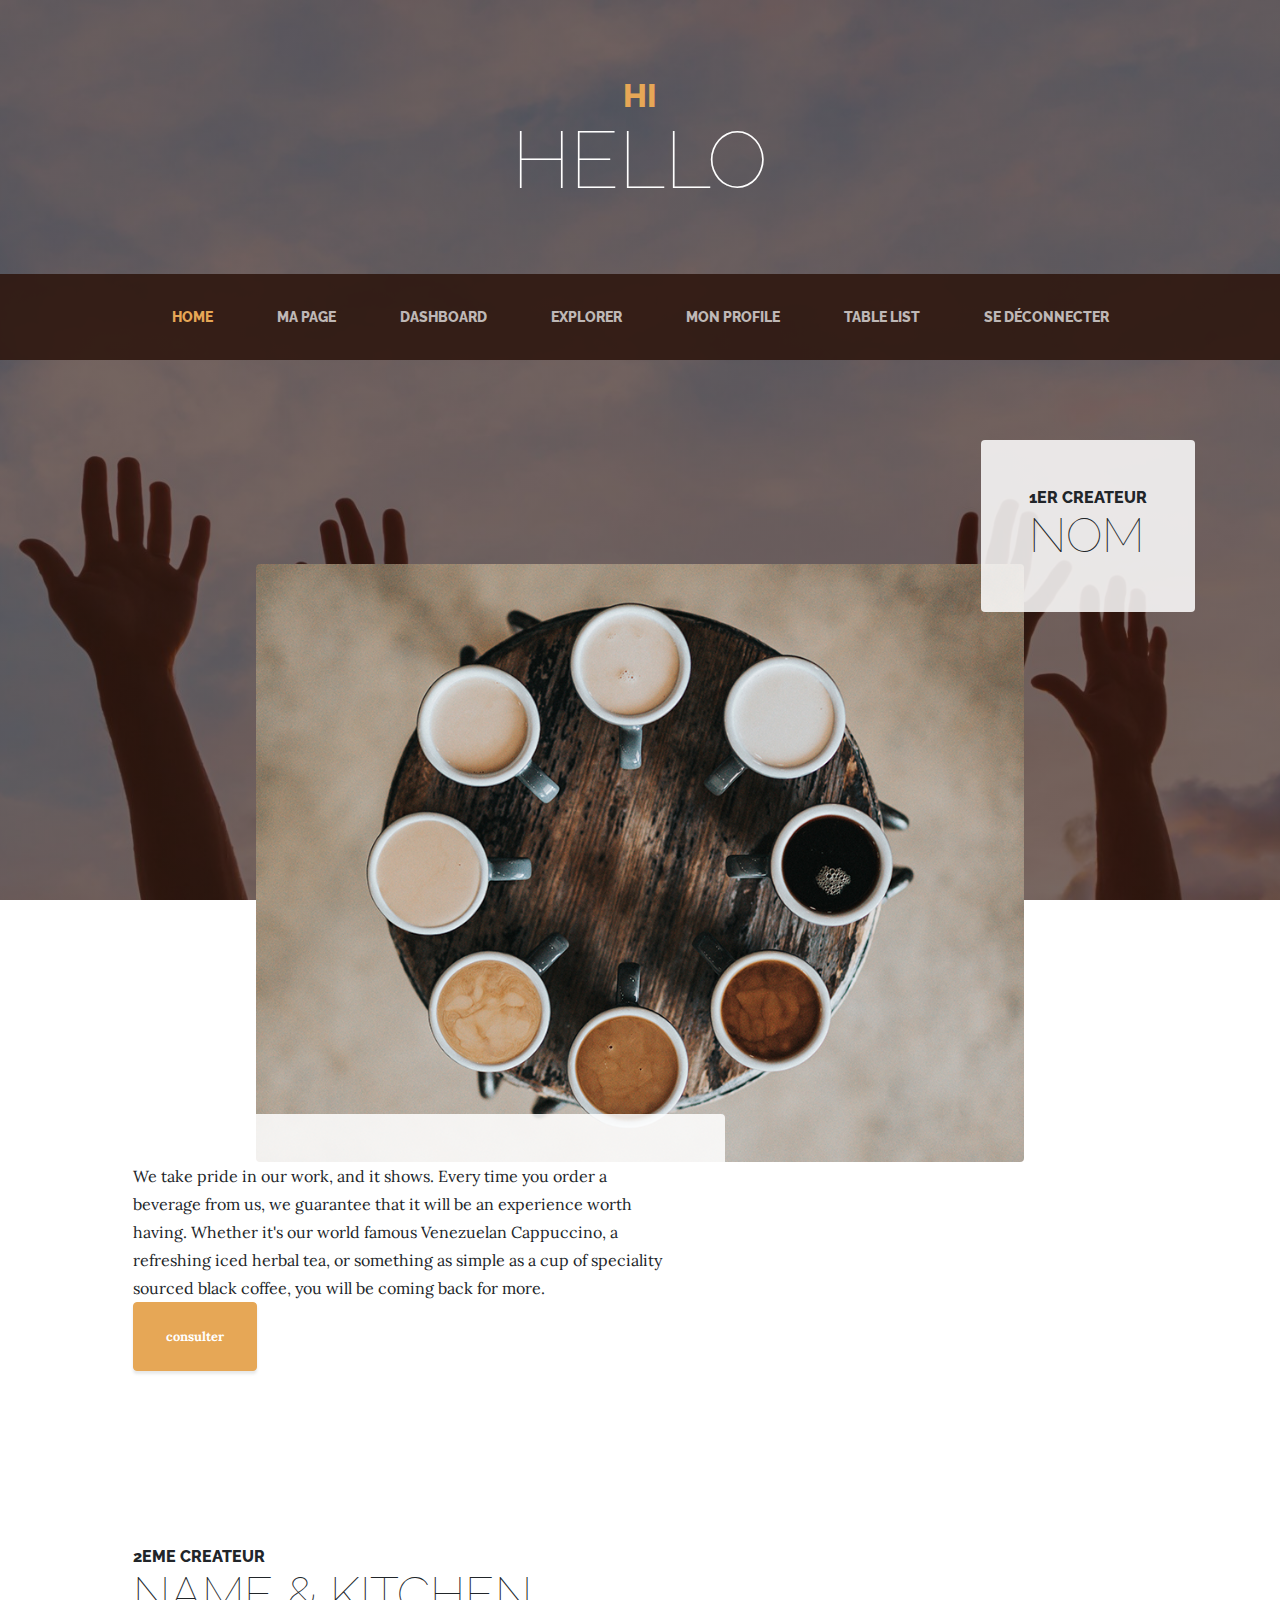
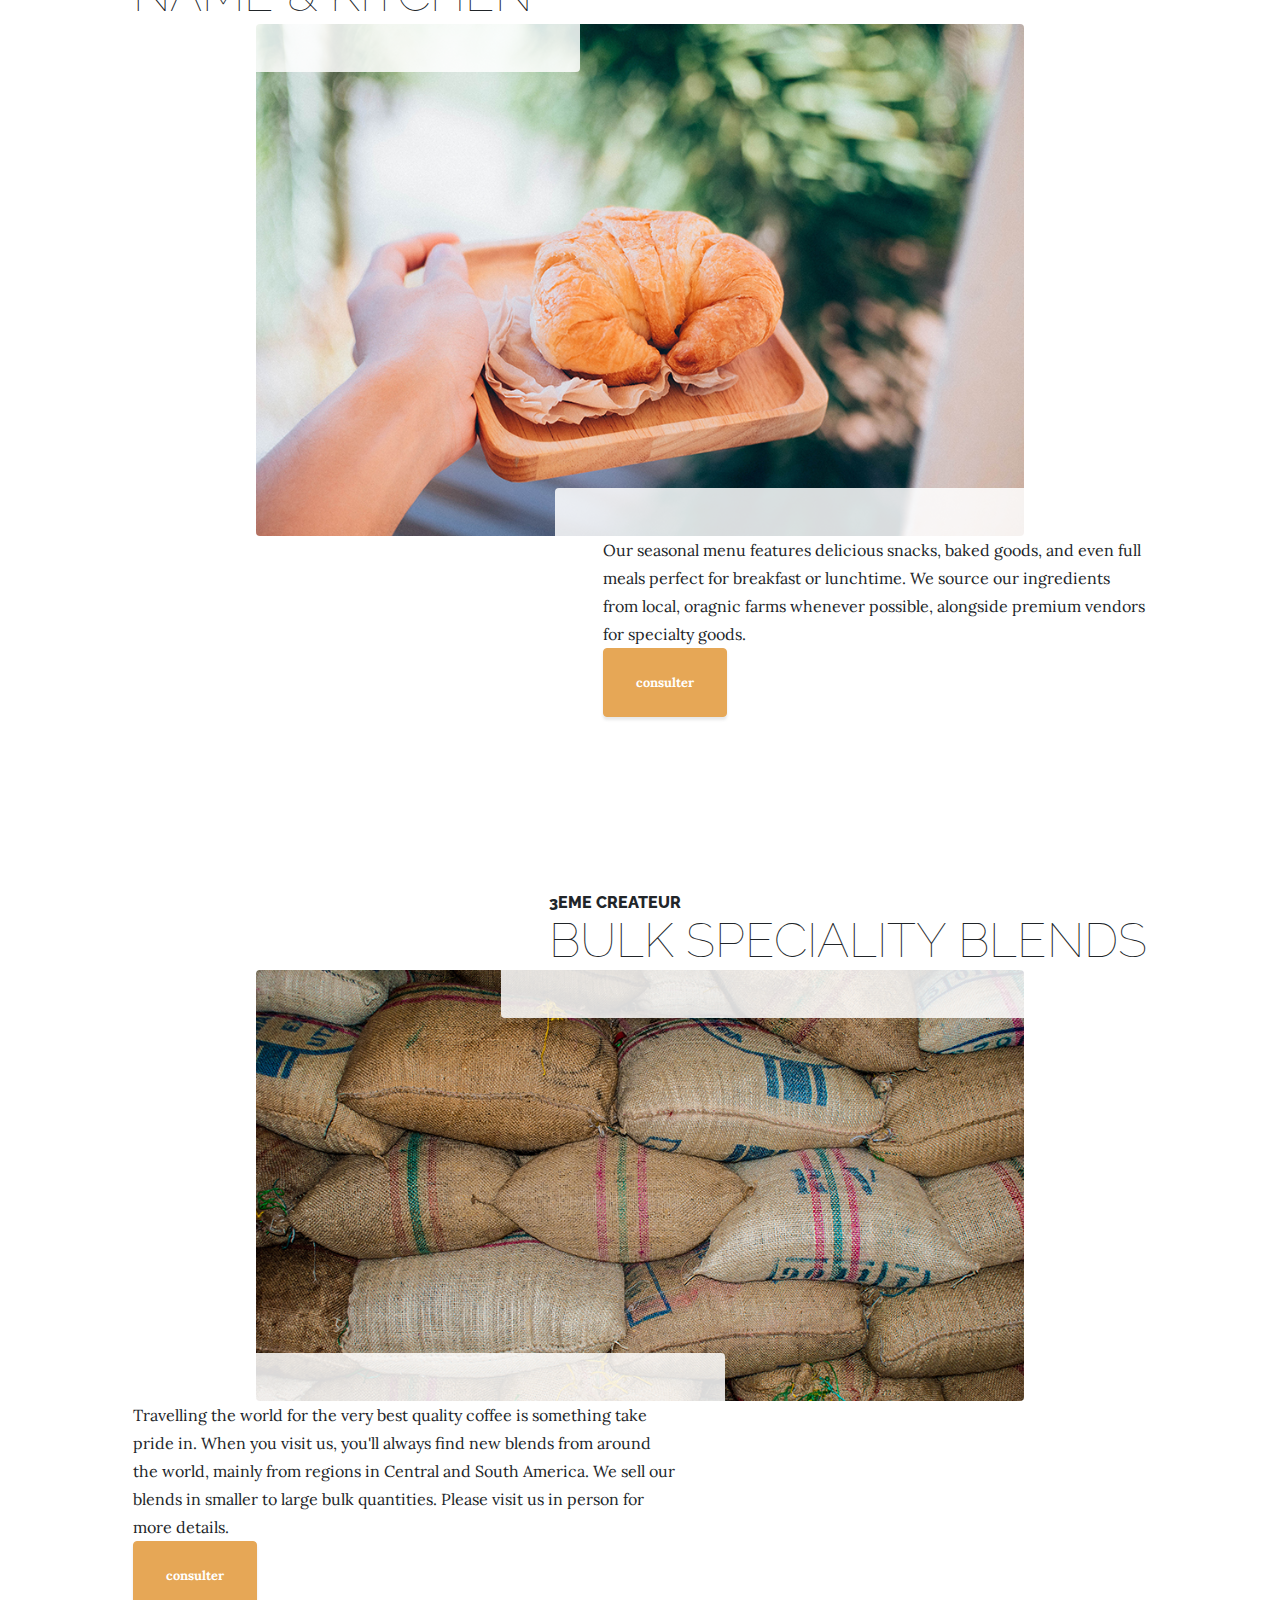
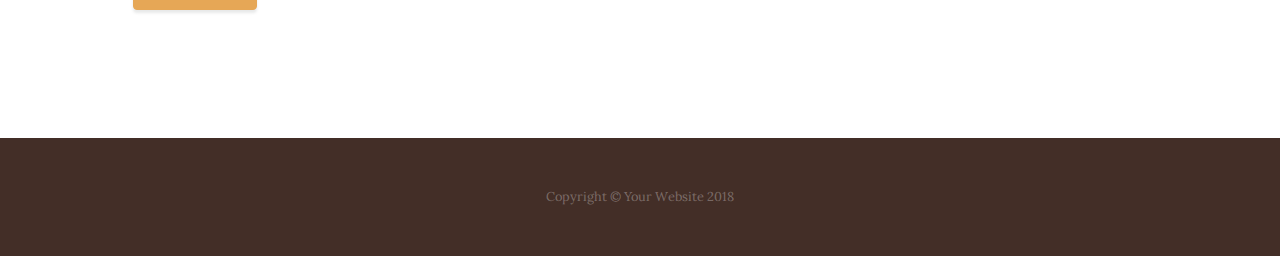
<file: WebContent/products2.html>
<!DOCTYPE html>
<html lang="en">

  <head>

    <meta charset="utf-8">
    <meta name="viewport" content="width=device-width, initial-scale=1, shrink-to-fit=no">
    <meta name="description" content="">
    <meta name="author" content="">

    <title>Business Casual - Start Bootstrap Theme</title>

    <!-- Bootstrap core CSS -->
    <link href="vendor/bootstrap/css/bootstrap.min.css" rel="stylesheet">

    <!-- Custom fonts for this template -->
    <link href="https://fonts.googleapis.com/css?family=Raleway:100,100i,200,200i,300,300i,400,400i,500,500i,600,600i,700,700i,800,800i,900,900i" rel="stylesheet">
    <link href="https://fonts.googleapis.com/css?family=Lora:400,400i,700,700i" rel="stylesheet">

    <!-- Custom styles for this template -->
    <link href="css/business-casual.min.css" rel="stylesheet">

  </head>

  <body>

    <h1 class="site-heading text-center text-white d-none d-lg-block">
      <span class="site-heading-upper text-primary mb-3">hi</span>
      <span class="site-heading-lower">hello</span>
    </h1>

    <!-- Navigation -->
    <nav class="navbar navbar-expand-lg navbar-dark py-lg-4" id="mainNav">
      <div class="container">
        <a class="navbar-brand text-uppercase text-expanded font-weight-bold d-lg-none" href="#">Start Bootstrap</a>
        <button class="navbar-toggler" type="button" data-toggle="collapse" data-target="#navbarResponsive" aria-controls="navbarResponsive" aria-expanded="false" aria-label="Toggle navigation">
          <span class="navbar-toggler-icon"></span>
        </button>
        <div class="collapse navbar-collapse" id="navbarResponsive">
          <ul class="navbar-nav mx-auto">
            <li class="nav-item active px-lg-4">
              <a class="nav-link text-uppercase text-expanded" href="#">Home
                <span class="sr-only">(current)</span>
              </a>
            </li>
            <li class="nav-item px-lg-4">
              <a class="nav-link text-uppercase text-expanded" href="pagecreateur.html">ma page</a>
            </li>            
            <li class="nav-item px-lg-4">
              <a class="nav-link text-uppercase text-expanded" href="dashboard.html">Dashboard</a>
            </li>
            <li class="nav-item px-lg-4">
              <a class="nav-link text-uppercase text-expanded" href="products.html">explorer</a>
            </li>            
            <li class="nav-item px-lg-4">
              <a class="nav-link text-uppercase text-expanded" href="user.html">mon profile</a>
            </li>
            <li class="nav-item px-lg-4">
              <a class="nav-link text-uppercase text-expanded" href="table.html">table list</a>
            </li>
            <li class="nav-item px-lg-4">
              <a class="nav-link text-uppercase text-expanded" href="index.html">se déconnecter</a>
            </li>            
            
          </ul>
        </div>
      </div>
    </nav>

    <section class="page-section">
      <div class="container">
        <div class="product-item">
          <div class="product-item-title d-flex">
            <div class="bg-faded p-5 d-flex ml-auto rounded">
              <h2 class="section-heading mb-0">
                <span class="section-heading-upper">1er createur</span>
                <span class="section-heading-lower">nom</span>
              </h2>
            </div>
          </div>
          <img class="product-item-img mx-auto d-flex rounded img-fluid mb-3 mb-lg-0" src="img/products-01.jpg" alt="">
          <div class="product-item-description d-flex mr-auto">
            <div class="bg-faded p-5 rounded">
              <p class="mb-0">We take pride in our work, and it shows. Every time you order a beverage from us, we guarantee that it will be an experience worth having. Whether it's our world famous Venezuelan Cappuccino, a refreshing iced herbal tea, or something as simple as a cup of speciality sourced black coffee, you will be coming back for more.</p>
              <div class="intro-button mx-auto">
              	<a class="btn btn-primary btn-xl" href="pgcreatorconsult.html">consulter</a>
              </div>
            </div>
          </div>
        </div>
      </div>
    </section>

    <section class="page-section">
      <div class="container">
        <div class="product-item">
          <div class="product-item-title d-flex">
            <div class="bg-faded p-5 d-flex mr-auto rounded">
              <h2 class="section-heading mb-0">
                <span class="section-heading-upper">2eme createur</span>
                <span class="section-heading-lower">name &amp; Kitchen</span>
              </h2>
            </div>
          </div>
          <img class="product-item-img mx-auto d-flex rounded img-fluid mb-3 mb-lg-0" src="img/products-02.jpg" alt="">
          <div class="product-item-description d-flex ml-auto">
            <div class="bg-faded p-5 rounded">
              <p class="mb-0">Our seasonal menu features delicious snacks, baked goods, and even full meals perfect for breakfast or lunchtime. We source our ingredients from local, oragnic farms whenever possible, alongside premium vendors for specialty goods.</p>
              <div class="intro-button mx-auto">
              	<a class="btn btn-primary btn-xl" href="pgcreatorconsult.html">consulter</a>
              </div>              
            </div>
          </div>
        </div>
      </div>
    </section>

    <section class="page-section">
      <div class="container">
        <div class="product-item">
          <div class="product-item-title d-flex">
            <div class="bg-faded p-5 d-flex ml-auto rounded">
              <h2 class="section-heading mb-0">
                <span class="section-heading-upper">3eme createur</span>
                <span class="section-heading-lower">Bulk Speciality Blends</span>
              </h2>
            </div>
          </div>
          <img class="product-item-img mx-auto d-flex rounded img-fluid mb-3 mb-lg-0" src="img/products-03.jpg" alt="">
          <div class="product-item-description d-flex mr-auto">
            <div class="bg-faded p-5 rounded">
              <p class="mb-0">Travelling the world for the very best quality coffee is something take pride in. When you visit us, you'll always find new blends from around the world, mainly from regions in Central and South America. We sell our blends in smaller to large bulk quantities. Please visit us in person for more details.</p>
              <div class="intro-button mx-auto">
              	<a class="btn btn-primary btn-xl" href="pgcreatorconsult.html">consulter</a>
              </div>              
            </div>
          </div>
        </div>
      </div>
    </section>

    <footer class="footer text-faded text-center py-5">
      <div class="container">
        <p class="m-0 small">Copyright &copy; Your Website 2018</p>
      </div>
    </footer>

    <!-- Bootstrap core JavaScript -->
    <script src="vendor/jquery/jquery.min.js"></script>
    <script src="vendor/bootstrap/js/bootstrap.bundle.min.js"></script>

  </body>

</html>
</file>
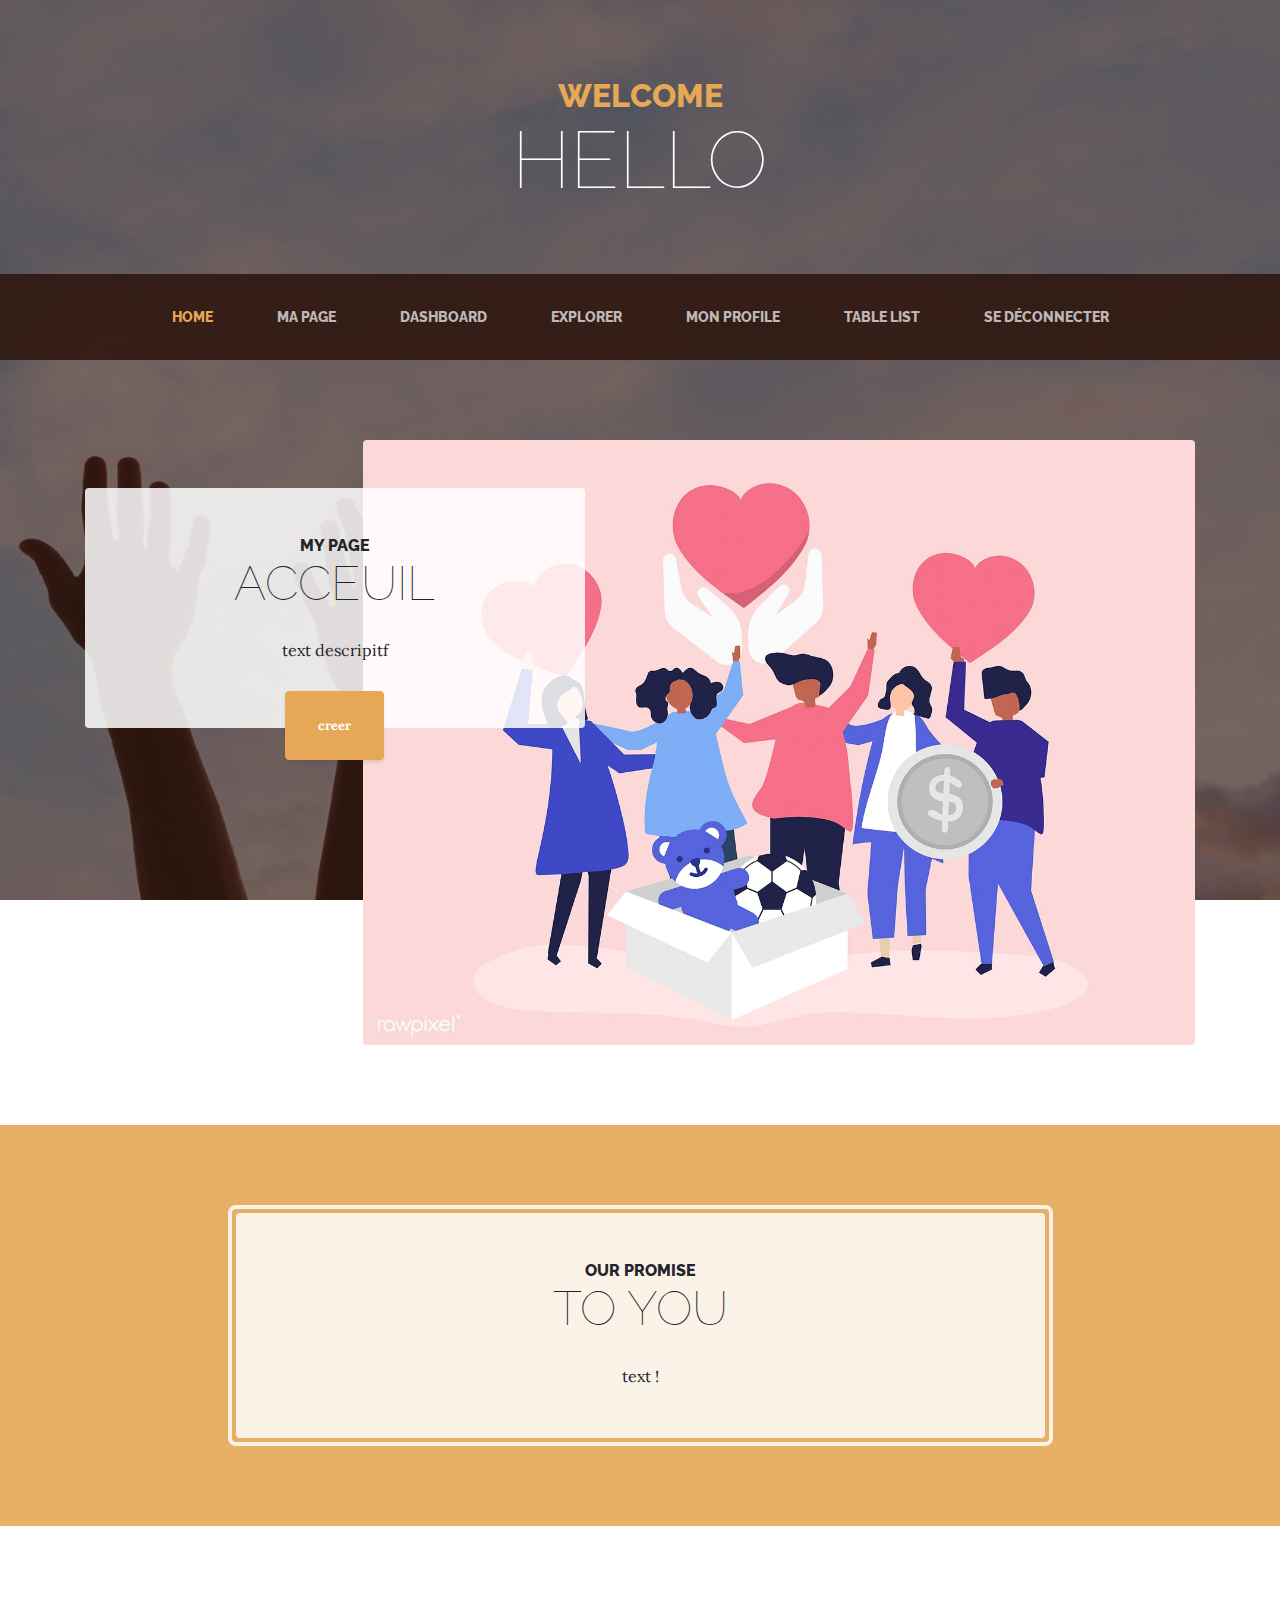
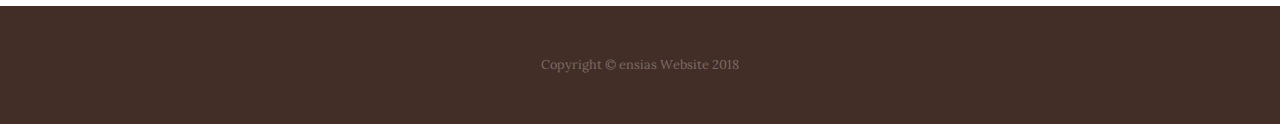
<file: WebContent/store1.html>
<!DOCTYPE html>
<html lang="en">

  <head>

    <meta charset="utf-8">
    <meta name="viewport" content="width=device-width, initial-scale=1, shrink-to-fit=no">
    <meta name="description" content="">
    <meta name="author" content="">

    <title>Business Casual - Start Bootstrap Theme</title>

    <!-- Bootstrap core CSS -->
    <link href="vendor/bootstrap/css/bootstrap.min.css" rel="stylesheet">

    <!-- Custom fonts for this template -->
    <link href="https://fonts.googleapis.com/css?family=Raleway:100,100i,200,200i,300,300i,400,400i,500,500i,600,600i,700,700i,800,800i,900,900i" rel="stylesheet">
    <link href="https://fonts.googleapis.com/css?family=Lora:400,400i,700,700i" rel="stylesheet">

    <!-- Custom styles for this template -->
    <link href="css/business-casual.min.css" rel="stylesheet">

  </head>

  <body>

    <h1 class="site-heading text-center text-white d-none d-lg-block">
      <span class="site-heading-upper text-primary mb-3">welcome</span>
      <span class="site-heading-lower">hello</span>
    </h1>

    <!-- Navigation -->
    <nav class="navbar navbar-expand-lg navbar-dark py-lg-4" id="mainNav">
      <div class="container">
        <a class="navbar-brand text-uppercase text-expanded font-weight-bold d-lg-none" href="#">Start Bootstrap</a>
        <button class="navbar-toggler" type="button" data-toggle="collapse" data-target="#navbarResponsive" aria-controls="navbarResponsive" aria-expanded="false" aria-label="Toggle navigation">
          <span class="navbar-toggler-icon"></span>
        </button>
        <div class="collapse navbar-collapse" id="navbarResponsive">
          <ul class="navbar-nav mx-auto">
            <li class="nav-item active px-lg-4">
              <a class="nav-link text-uppercase text-expanded" href="#">Home
                <span class="sr-only">(current)</span>
              </a>
            </li>
            <li class="nav-item px-lg-4">
              <a class="nav-link text-uppercase text-expanded" href="pagecreateur.html">ma page</a>
            </li>            
            <li class="nav-item px-lg-4">
              <a class="nav-link text-uppercase text-expanded" href="dashboard.html">Dashboard</a>
            </li>
            <li class="nav-item px-lg-4">
              <a class="nav-link text-uppercase text-expanded" href="products2.html">explorer</a>
            </li>            
            <li class="nav-item px-lg-4">
              <a class="nav-link text-uppercase text-expanded" href="user.html">mon profile</a>
            </li>
            <li class="nav-item px-lg-4">
              <a class="nav-link text-uppercase text-expanded" href="table.html">table list</a>
            </li>
            <li class="nav-item px-lg-4">
              <a class="nav-link text-uppercase text-expanded" href="index.html">se déconnecter</a>
            </li>            
            
          </ul>
        </div>
      </div>
    </nav>

    <section class="page-section clearfix">
      <div class="container">
        <div class="intro">
          <img class="intro-img img-fluid mb-3 mb-lg-0 rounded" src="img/intro.jpg" alt="">
          <div class="intro-text left-0 text-center bg-faded p-5 rounded">
            <h2 class="section-heading mb-4">
              <span class="section-heading-upper">my page</span>
              <span class="section-heading-lower">acceuil</span>
            </h2>
            <p class="mb-3">text descripitf
            </p>
            <div class="intro-button mx-auto">
              <a class="btn btn-primary btn-xl" href="#">creer</a>
            </div>
          </div>
        </div>
      </div>
    </section>

    <section class="page-section cta">
      <div class="container">
        <div class="row">
          <div class="col-xl-9 mx-auto">
            <div class="cta-inner text-center rounded">
              <h2 class="section-heading mb-4">
                <span class="section-heading-upper">Our Promise</span>
                <span class="section-heading-lower">To You</span>
              </h2>
              <p class="mb-0">text !</p>
            </div>
          </div>
        </div>
      </div>
    </section>

    <footer class="footer text-faded text-center py-5">
      <div class="container">
        <p class="m-0 small">Copyright &copy; ensias Website 2018</p>
      </div>
    </footer>

    <!-- Bootstrap core JavaScript -->
    <script src="vendor/jquery/jquery.min.js"></script>
    <script src="vendor/bootstrap/js/bootstrap.bundle.min.js"></script>

  </body>

</html>
</file>
<file: WebContent/css/business-casual.min.css>
/*!
 * Start Bootstrap - Business Casual v5.0.2 (https://startbootstrap.com/template-overviews/business-casual)
 * Copyright 2013-2018 Start Bootstrap
 * Licensed under MIT (https://github.com/BlackrockDigital/startbootstrap-business-casual/blob/master/LICENSE)
 */body{font-family:Lora;background:-webkit-gradient(linear,left top,left bottom,from(rgba(47,23,15,.65))),url(../img/bg.jpg);background:linear-gradient(rgba(47,23,15,.65)),url(../img/bg.jpg);background-attachment:fixed;background-position:center;background-size:cover}h1,h2,h3,h4,h5,h6{font-family:Raleway}p{line-height:1.75}.text-faded{color:rgba(255,255,255,.3)}.site-heading{margin-top:5rem;margin-bottom:5rem;text-transform:uppercase;line-height:1;font-family:Raleway}.site-heading .site-heading-upper{display:block;font-size:2rem;font-weight:800}.site-heading .site-heading-lower{font-size:5rem;font-weight:100;line-height:4rem}.page-section{margin-top:5rem;margin-bottom:5rem}.section-heading{text-transform:uppercase}.section-heading .section-heading-upper{display:block;font-size:1rem;font-weight:800}.section-heading .section-heading-lower{display:block;font-size:3rem;font-weight:100}.bg-faded{background-color:rgba(255,255,255,.85)}#mainNav{background-color:rgba(47,23,15,.9);font-family:Raleway}#mainNav .navbar-brand{color:#e6a756}#mainNav .navbar-nav .nav-item .nav-link{color:rgba(255,255,255,.7);font-weight:800}#mainNav .navbar-nav .nav-item.active .nav-link{color:#e6a756}@media (min-width:992px){#mainNav .navbar-nav .nav-item .nav-link{font-size:.9rem}#mainNav .navbar-nav .nav-item .nav-link:hover{color:rgba(255,255,255,.4)}#mainNav .navbar-nav .nav-item.active .nav-link:hover{color:#e6a756}}.btn-xl{font-weight:700;font-size:.8rem;padding-top:1.5rem;padding-bottom:1.5rem;padding-left:2rem;padding-right:2rem}.intro{position:relative}@media (min-width:992px){.intro .intro-img{width:75%;float:right}.intro .intro-text{left:0;width:60%;margin-top:3rem;position:absolute}.intro .intro-text .intro-button{width:100%;left:0;position:absolute;bottom:-2rem}}@media (min-width:1200px){.intro .intro-text{width:45%}}.cta{padding-top:5rem;padding-bottom:5rem;background-color:rgba(230,167,86,.9)}.cta .cta-inner{position:relative;padding:3rem;margin:.5rem;background-color:rgba(255,255,255,.85)}.cta .cta-inner:before{border-radius:.5rem;content:'';position:absolute;top:-.5rem;bottom:-.5rem;left:-.5rem;right:-.5rem;border:.25rem solid rgba(255,255,255,.85)}@media (min-width:992px){.about-heading .about-heading-img{position:relative;z-index:0}.about-heading .about-heading-content{margin-top:-5rem;position:relative;z-index:1}}@media (min-width:992px){.product-item .product-item-title{position:relative;z-index:1;margin-bottom:-3rem}.product-item .product-item-img{position:relative;z-index:0;max-width:60vw}.product-item .product-item-description{position:relative;z-index:1;margin-top:-3rem;max-width:50vw}}.list-hours{font-size:.9rem}.list-hours .list-hours-item{border-bottom:1px solid rgba(230,167,86,.5);padding-bottom:.25rem;margin-bottom:1rem;font-style:italic}.list-hours .list-hours-item.today{font-weight:700;color:#e6a756}@media (min-width:992px){.list-hours{width:50%;font-size:1.1rem}}.address strong{font-size:1.2rem}.footer{background-color:rgba(47,23,15,.9)}.text-primary{color:#e6a756!important}.bg-primary{background-color:#e6a756!important}.btn{-webkit-box-shadow:0 3px 3px 0 rgba(33,37,41,.1);box-shadow:0 3px 3px 0 rgba(33,37,41,.1)}.btn-primary{background-color:#e6a756;border-color:#e6a756}.btn-primary:active,.btn-primary:focus,.btn-primary:hover{background-color:#df902a;border-color:#df902a}.font-weight-light{font-weight:100!important}
</file>
<file: Teamwork/iliass/WebContent/css/business-casual.min.css>
/*!
 * Start Bootstrap - Business Casual v5.0.2 (https://startbootstrap.com/template-overviews/business-casual)
 * Copyright 2013-2018 Start Bootstrap
 * Licensed under MIT (https://github.com/BlackrockDigital/startbootstrap-business-casual/blob/master/LICENSE)
 */body{font-family:Lora;background:-webkit-gradient(linear,left top,left bottom,from(rgba(47,23,15,.65))),url(../img/bg.jpg);background:linear-gradient(rgba(47,23,15,.65)),url(../img/bg.jpg);background-attachment:fixed;background-position:center;background-size:cover}h1,h2,h3,h4,h5,h6{font-family:Raleway}p{line-height:1.75}.text-faded{color:rgba(255,255,255,.3)}.site-heading{margin-top:5rem;margin-bottom:5rem;text-transform:uppercase;line-height:1;font-family:Raleway}.site-heading .site-heading-upper{display:block;font-size:2rem;font-weight:800}.site-heading .site-heading-lower{font-size:5rem;font-weight:100;line-height:4rem}.page-section{margin-top:5rem;margin-bottom:5rem}.section-heading{text-transform:uppercase}.section-heading .section-heading-upper{display:block;font-size:1rem;font-weight:800}.section-heading .section-heading-lower{display:block;font-size:3rem;font-weight:100}.bg-faded{background-color:rgba(255,255,255,.85)}#mainNav{background-color:rgba(47,23,15,.9);font-family:Raleway}#mainNav .navbar-brand{color:#e6a756}#mainNav .navbar-nav .nav-item .nav-link{color:rgba(255,255,255,.7);font-weight:800}#mainNav .navbar-nav .nav-item.active .nav-link{color:#e6a756}@media (min-width:992px){#mainNav .navbar-nav .nav-item .nav-link{font-size:.9rem}#mainNav .navbar-nav .nav-item .nav-link:hover{color:rgba(255,255,255,.4)}#mainNav .navbar-nav .nav-item.active .nav-link:hover{color:#e6a756}}.btn-xl{font-weight:700;font-size:.8rem;padding-top:1.5rem;padding-bottom:1.5rem;padding-left:2rem;padding-right:2rem}.intro{position:relative}@media (min-width:992px){.intro .intro-img{width:75%;float:right}.intro .intro-text{left:0;width:60%;margin-top:3rem;position:absolute}.intro .intro-text .intro-button{width:100%;left:0;position:absolute;bottom:-2rem}}@media (min-width:1200px){.intro .intro-text{width:45%}}.cta{padding-top:5rem;padding-bottom:5rem;background-color:rgba(230,167,86,.9)}.cta .cta-inner{position:relative;padding:3rem;margin:.5rem;background-color:rgba(255,255,255,.85)}.cta .cta-inner:before{border-radius:.5rem;content:'';position:absolute;top:-.5rem;bottom:-.5rem;left:-.5rem;right:-.5rem;border:.25rem solid rgba(255,255,255,.85)}@media (min-width:992px){.about-heading .about-heading-img{position:relative;z-index:0}.about-heading .about-heading-content{margin-top:-5rem;position:relative;z-index:1}}@media (min-width:992px){.product-item .product-item-title{position:relative;z-index:1;margin-bottom:-3rem}.product-item .product-item-img{position:relative;z-index:0;max-width:60vw}.product-item .product-item-description{position:relative;z-index:1;margin-top:-3rem;max-width:50vw}}.list-hours{font-size:.9rem}.list-hours .list-hours-item{border-bottom:1px solid rgba(230,167,86,.5);padding-bottom:.25rem;margin-bottom:1rem;font-style:italic}.list-hours .list-hours-item.today{font-weight:700;color:#e6a756}@media (min-width:992px){.list-hours{width:50%;font-size:1.1rem}}.address strong{font-size:1.2rem}.footer{background-color:rgba(47,23,15,.9)}.text-primary{color:#e6a756!important}.bg-primary{background-color:#e6a756!important}.btn{-webkit-box-shadow:0 3px 3px 0 rgba(33,37,41,.1);box-shadow:0 3px 3px 0 rgba(33,37,41,.1)}.btn-primary{background-color:#e6a756;border-color:#e6a756}.btn-primary:active,.btn-primary:focus,.btn-primary:hover{background-color:#df902a;border-color:#df902a}.font-weight-light{font-weight:100!important}
</file>
